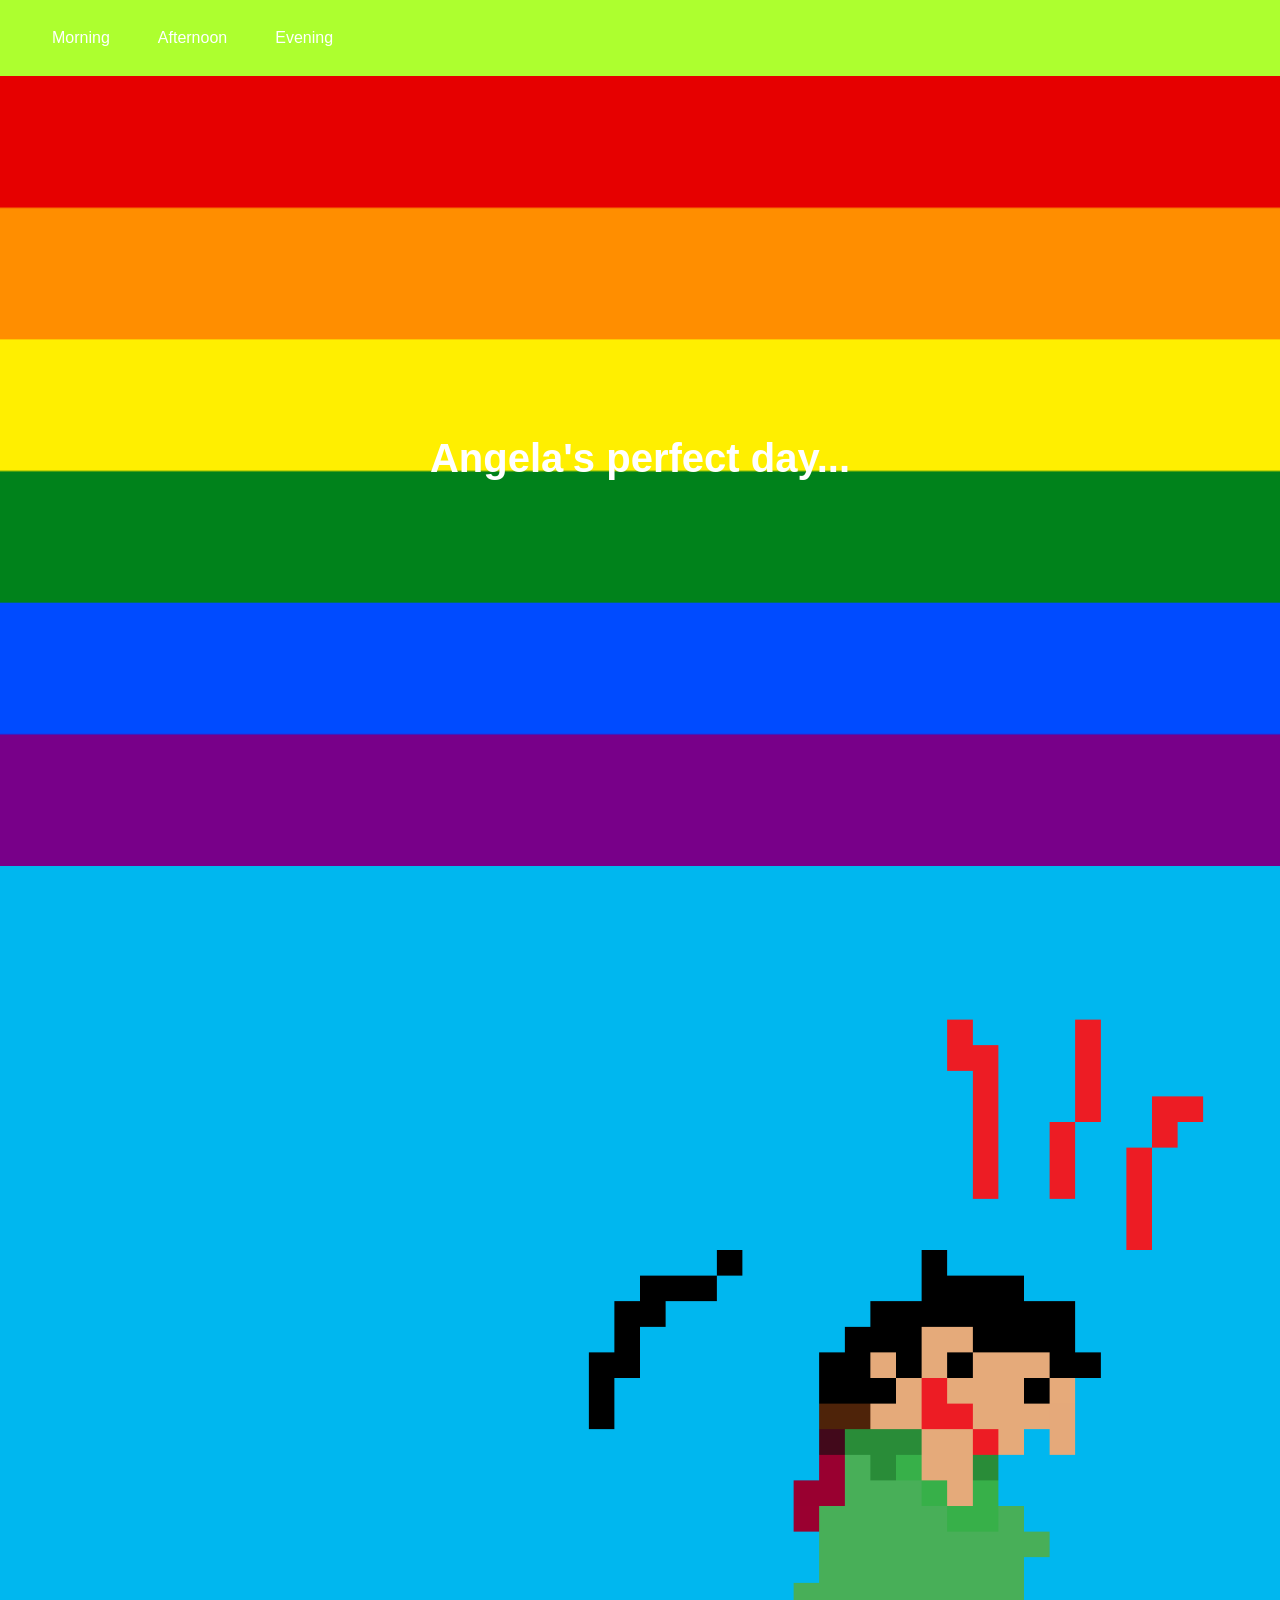
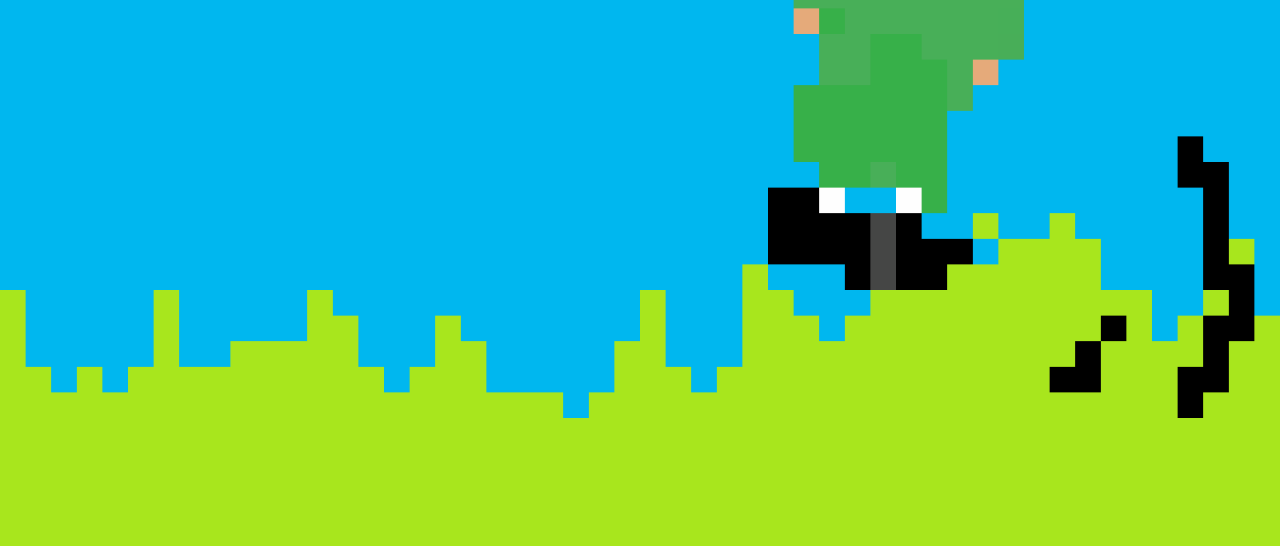
<file: index.html>
<!DOCTYPE html>
<html>
    <head>
        <link rel="stylesheet" href="style.css"/>
        <link rel="icon" type="image/png" href="images/icon.png">
        <meta name="viewport" content="width=device-width, initial-scale=1">
    </head>
<body>
    <header class="header">
        <div class="nav-container">
    <nav class="nav-links">
        <div class="morning-tab"> <!-- temp stuff for now -->
        <button onclick="window.location.href='morning.html';" class="morning-button">Morning</button>
        <button onclick="window.location.href='afternoon.html';" class="morning-button">Afternoon</button>
       <button onclick="window.location.href='evening.html';" class="morning-button">Evening</button>
        <style>
            .header {
                background-color:greenyellow;
                position: sticky;
                top: 0;
                left: 0;
                z-index: 1000;                  /* Keeps header above all other content */
                display: flex;
                justify-content: space-between;
                align-items: center;
                padding: 15px 30px;
            }
            .morning-button {
                background-color:transparent; /* Green */
                border: none;
                color: white;
                padding: 10px 20px;
                text-align: center;
                text-decoration: none;
                display: inline-block;
                font-size: 16px;
                margin: 4px 2px;
                cursor: pointer;
            }
            .morning-button:hover {
                background-color: #84eb44;
                color: white;
                border: 5px;
                border-radius: 2px;
            }
        </style>
      
    </div>
    </nav>
       
    </header>
<div class="overlay-container">
    <img src="images/Gay_Pride_Flag.svg.png" alt="yo reflection fr" class="edge-image">
    <h1 class="overlay-text">Angela's perfect day...</h1>


</div>

<img src="images/pixil-gif-drawing.gif" alt="me flying" class="flying">
<style>
        body {
            margin: 0;
            padding: 0;
            width: 100%;
            height: 100%;
            overflow-x: hidden; /* Prevents unwanted horizontal scrolling */
        }
        .overlay-container {
             position: relative;
  text-align: center;
        }
 
        /* Step 2: Make the image stretch edge-to-edge */
        .edge-image {  
            width: 100%;
            height: auto;       /* Maintains aspect ratio */
            display:block;
            position:relative; 
              z-index: -1;/* Removes extra whitespace at the bottom */
        }
        .overlay-text {
            font-size: 40px;
            text-align: center;
            font-family:Verdana, Geneva, Tahoma, sans-serif;
            color:white;
            position: absolute;
            top: 45%;
            left: 50%;
            transform: translate(-50%, -50%);
            z-index: 1;
       }
      .flying {
        width: 100%
      }
           </style>
</body>
</html>
</file>
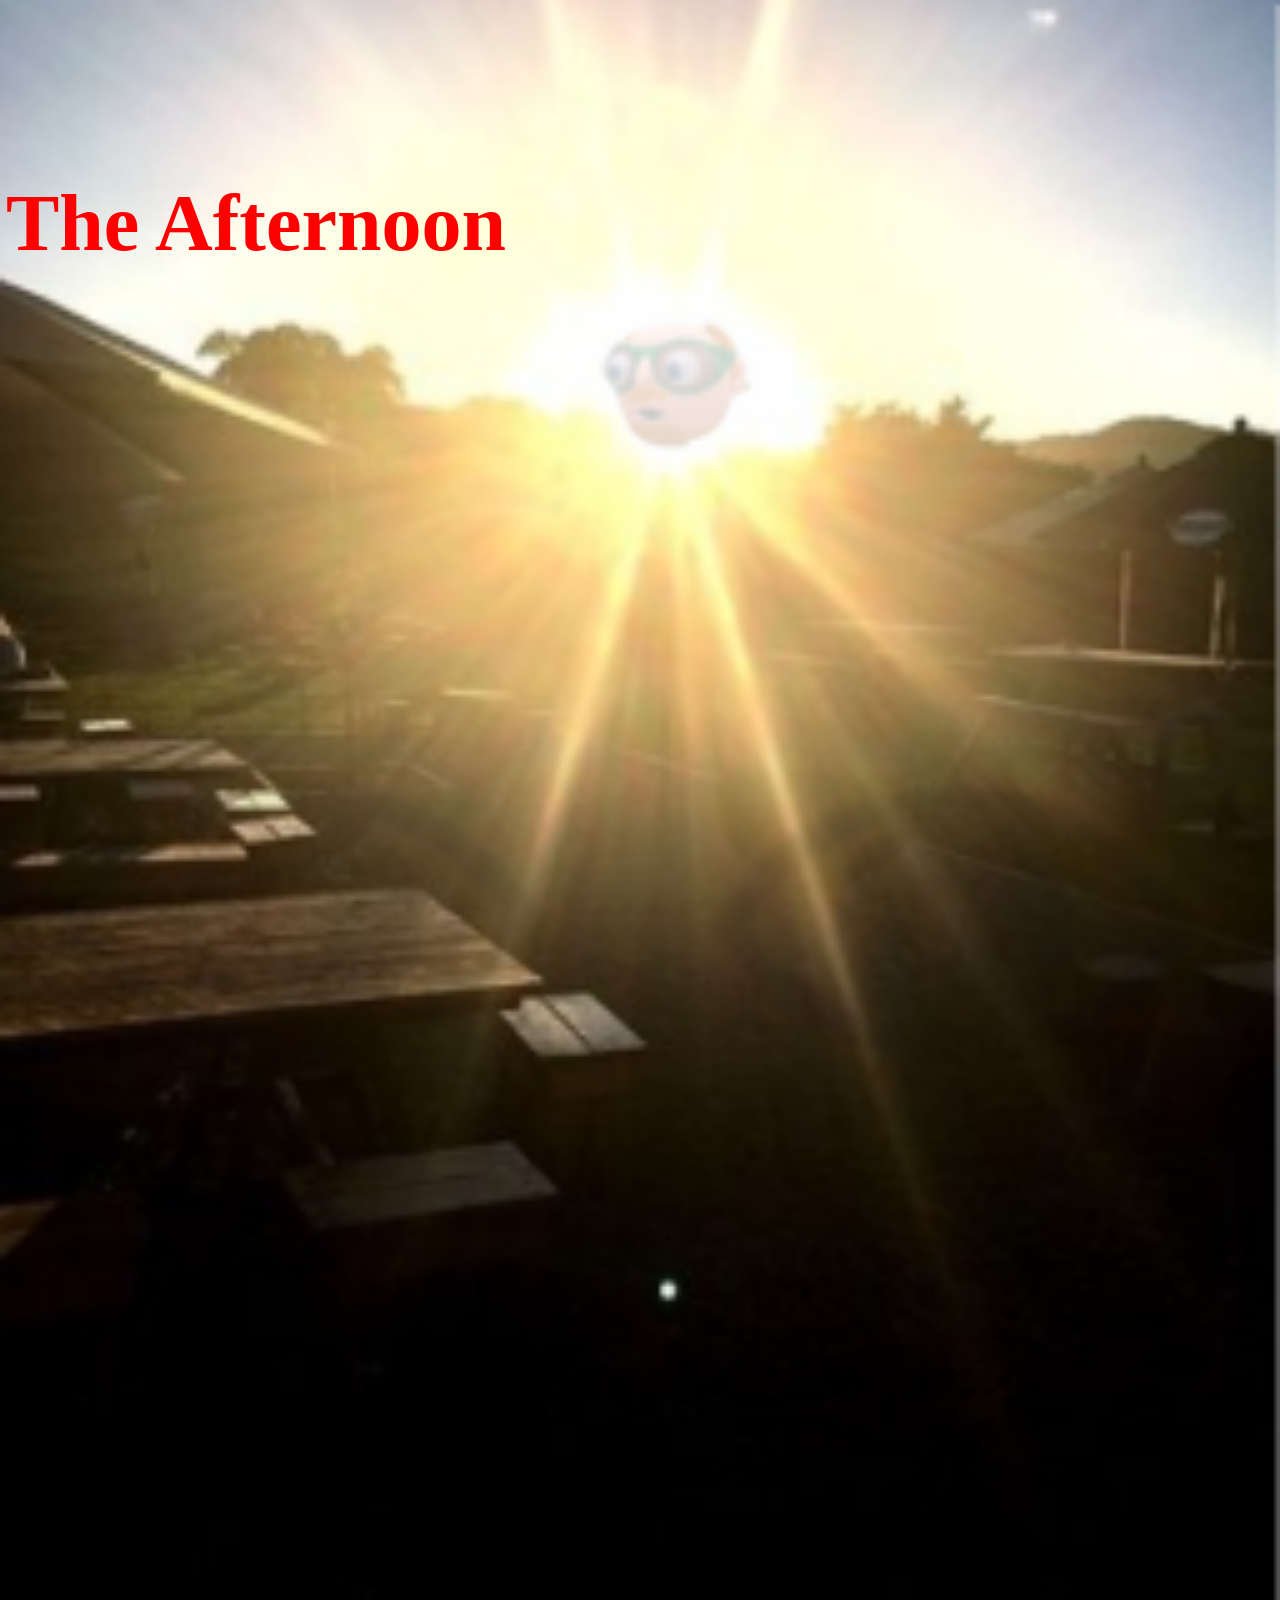
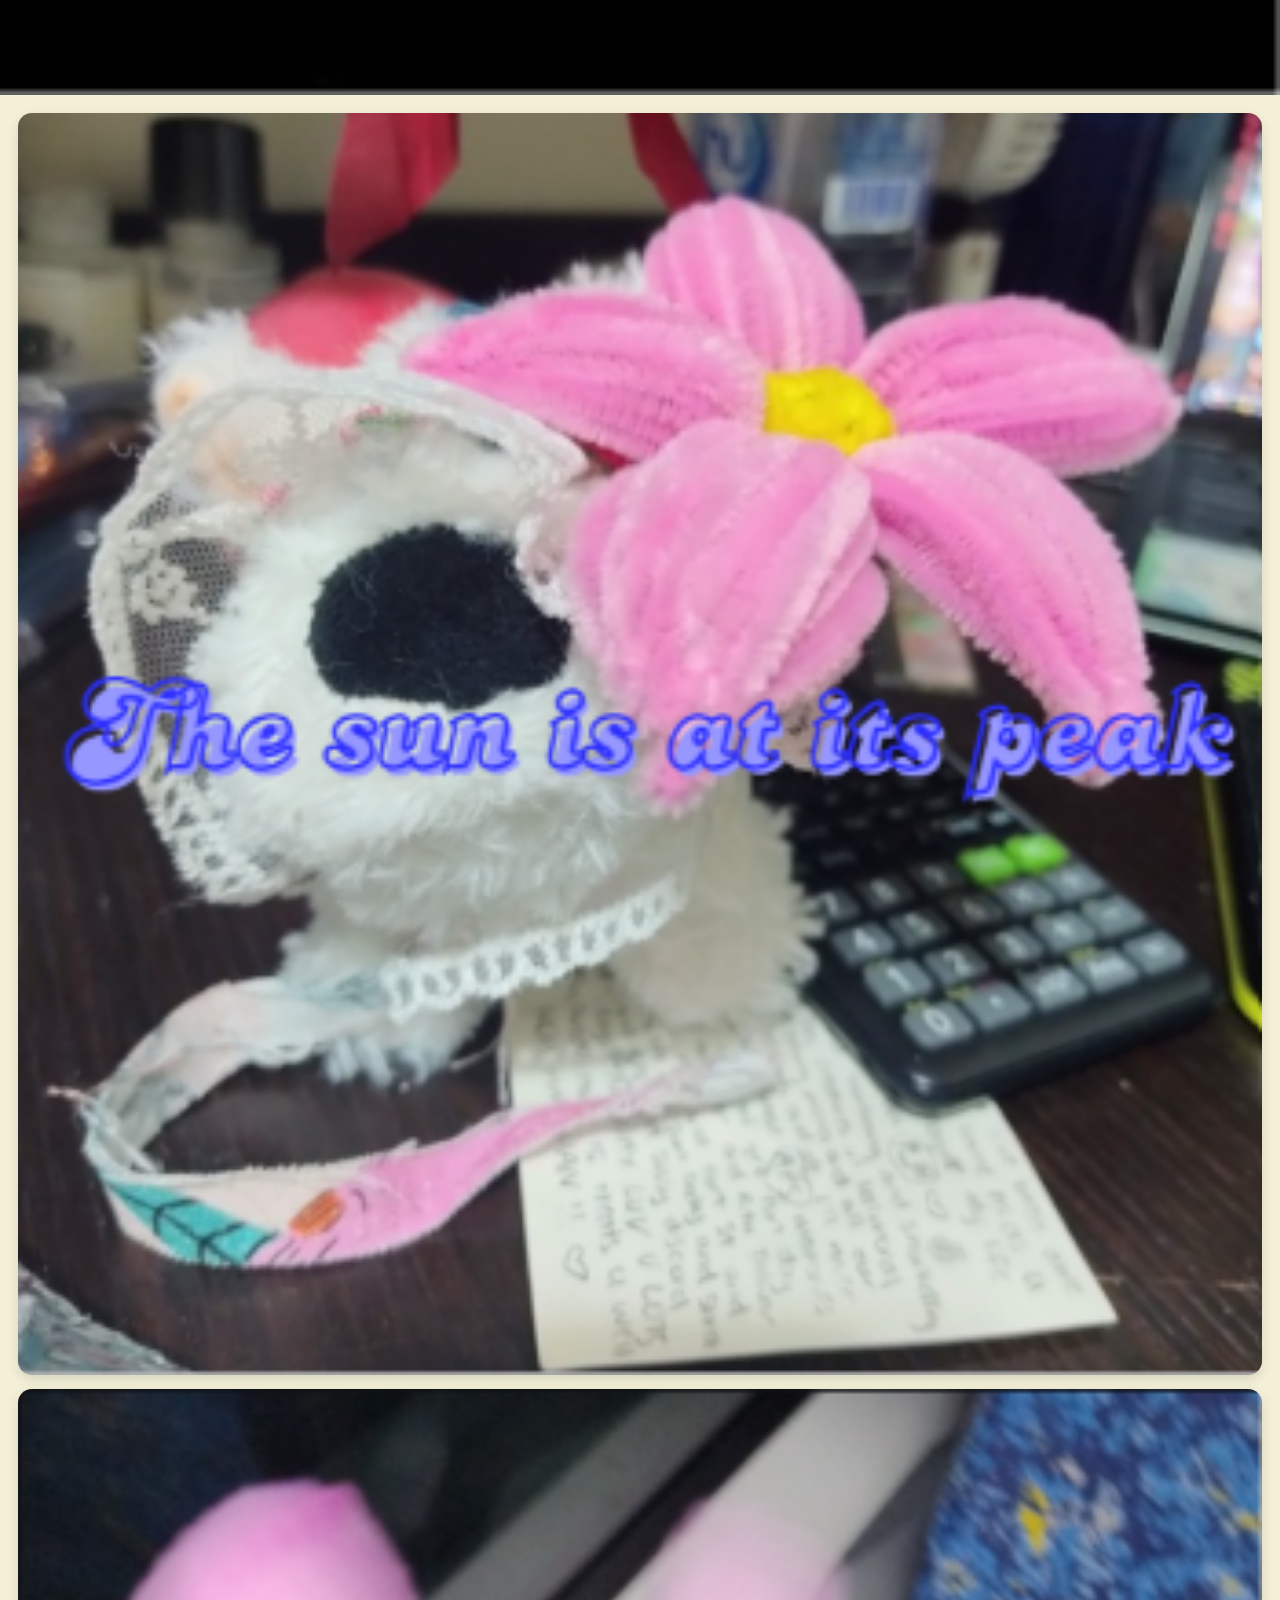
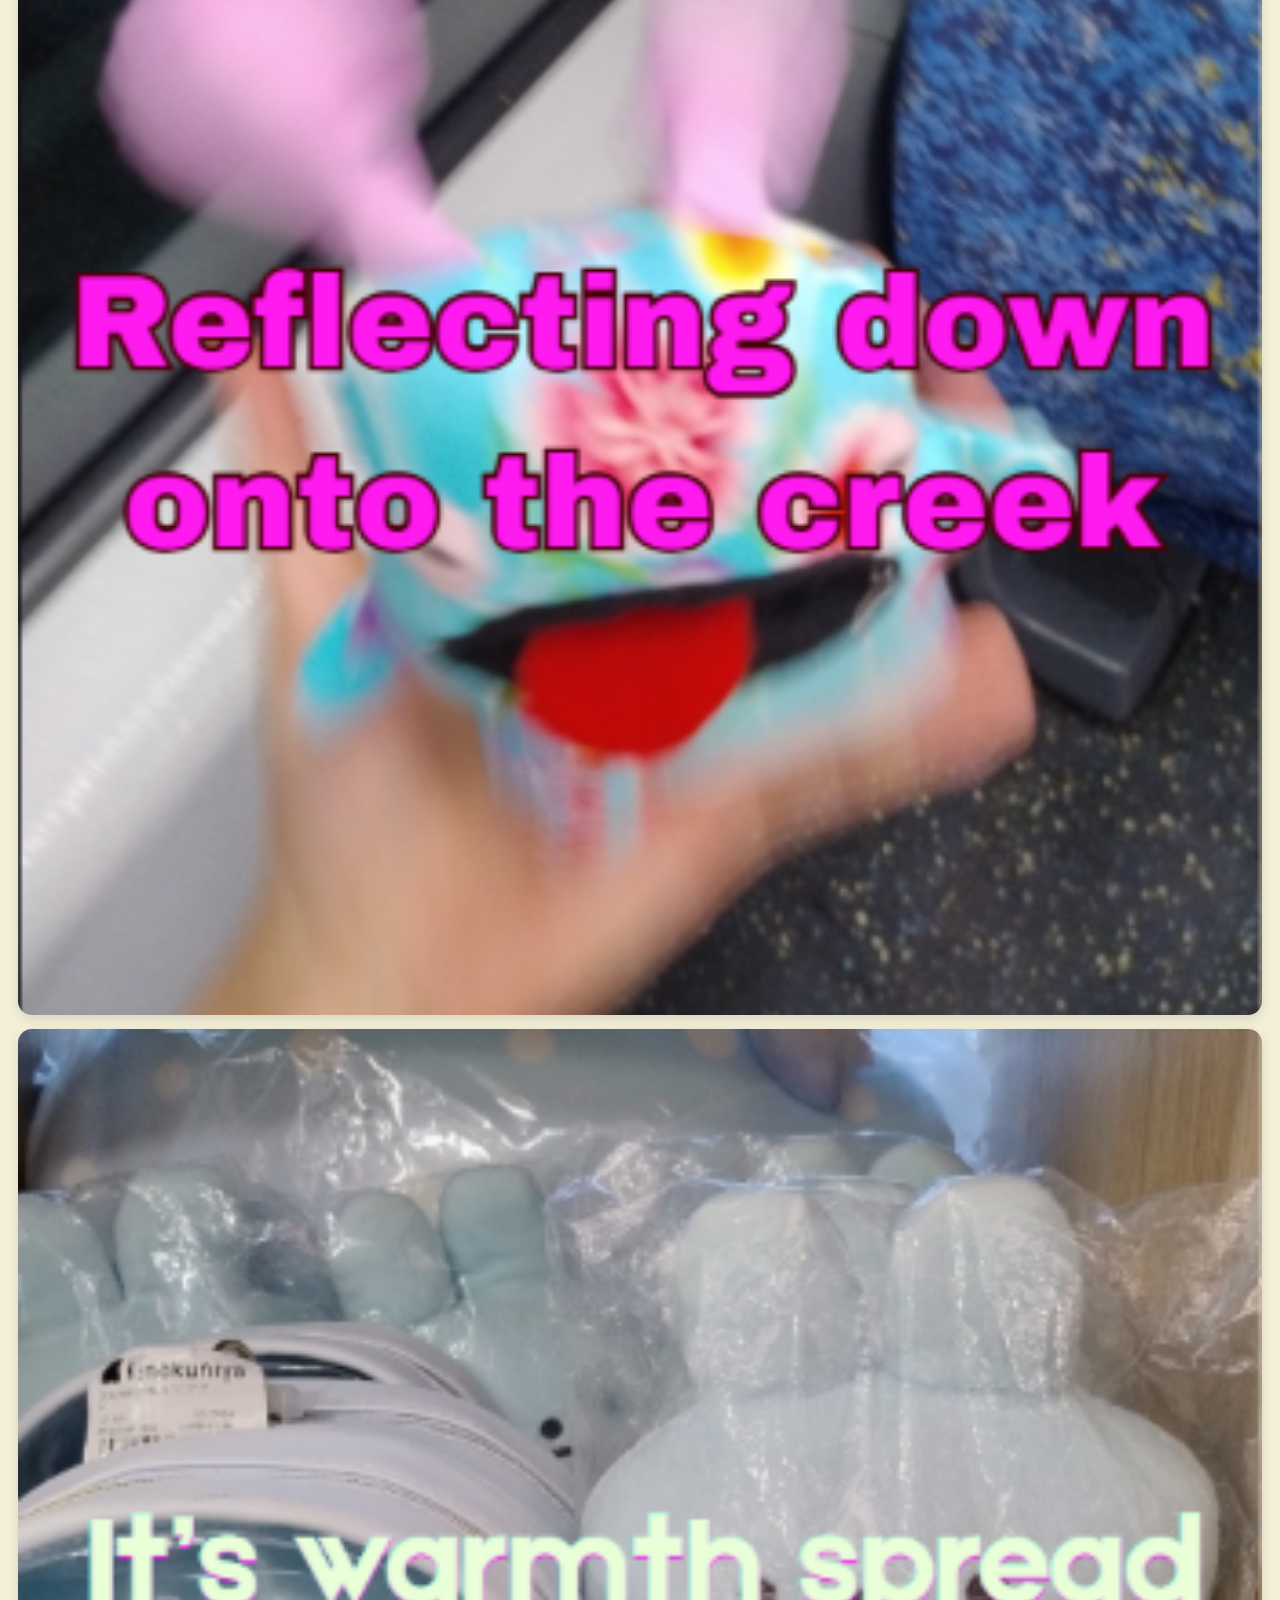
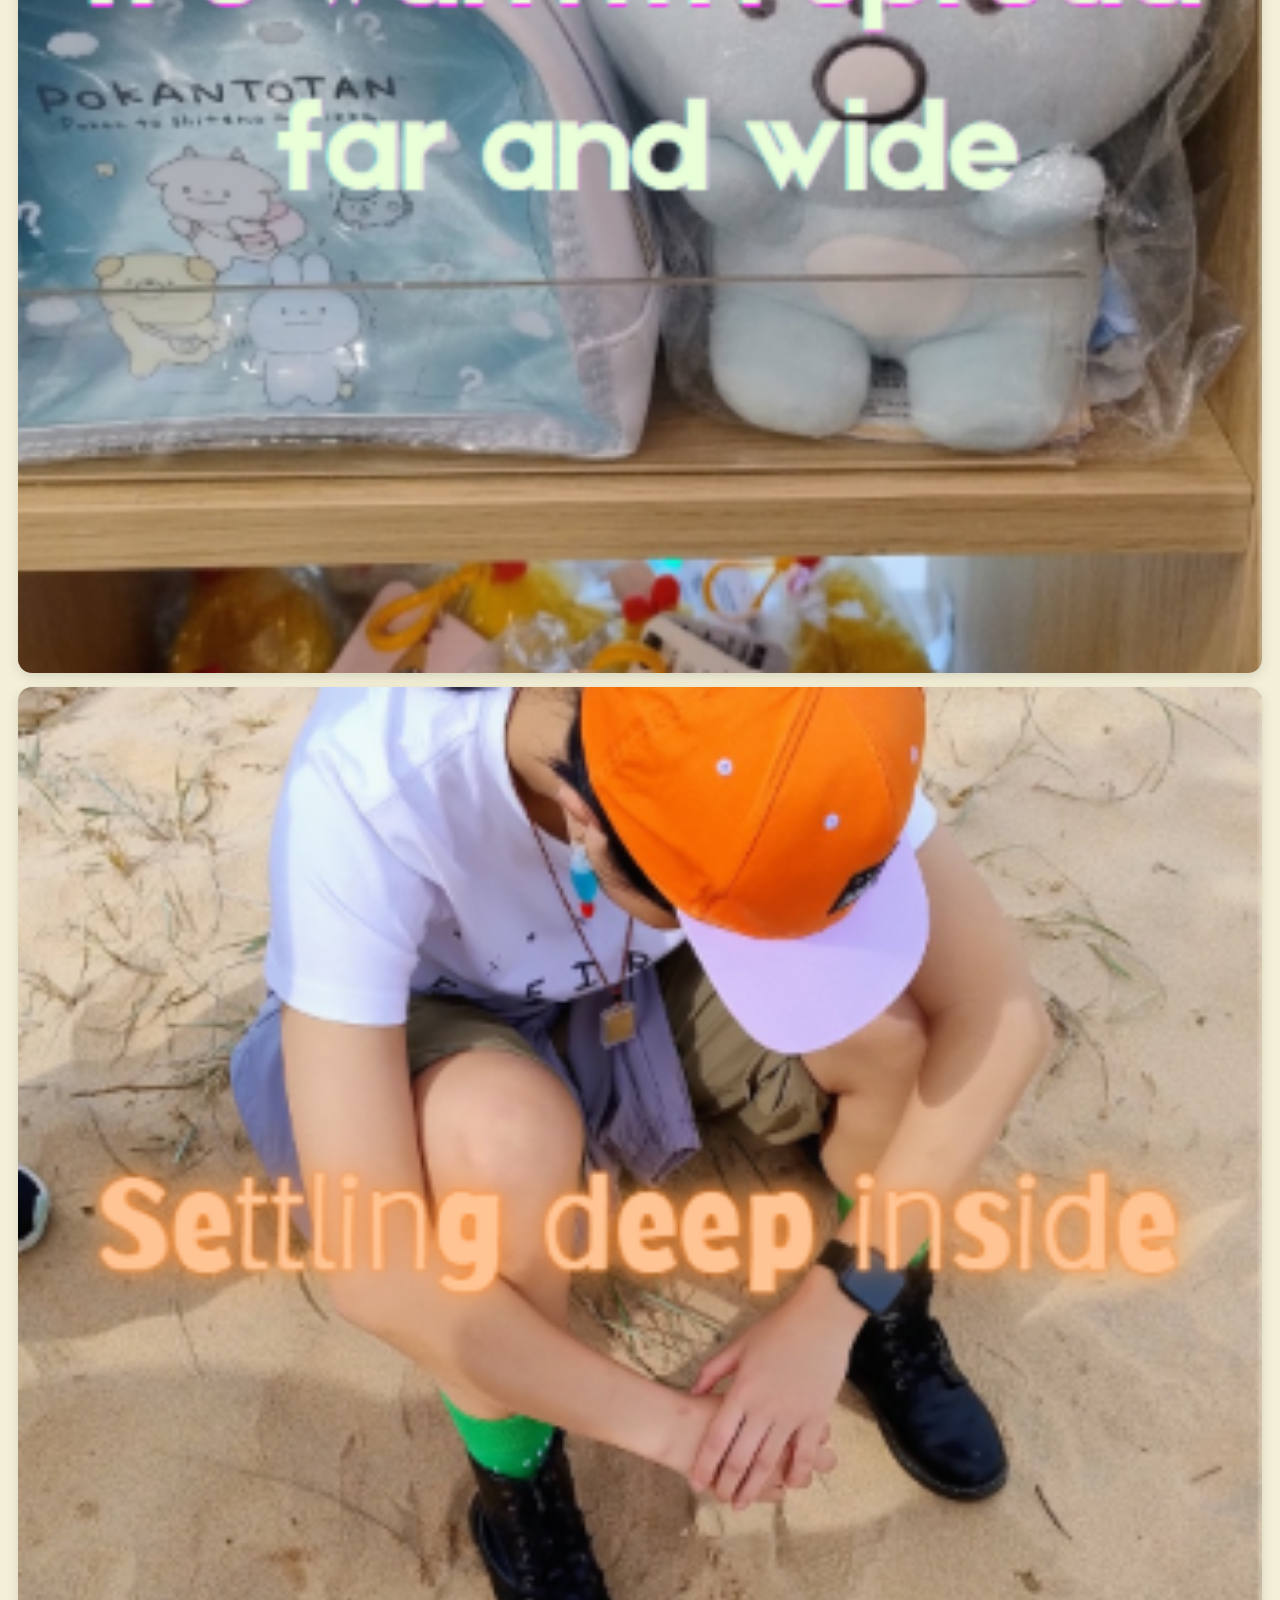
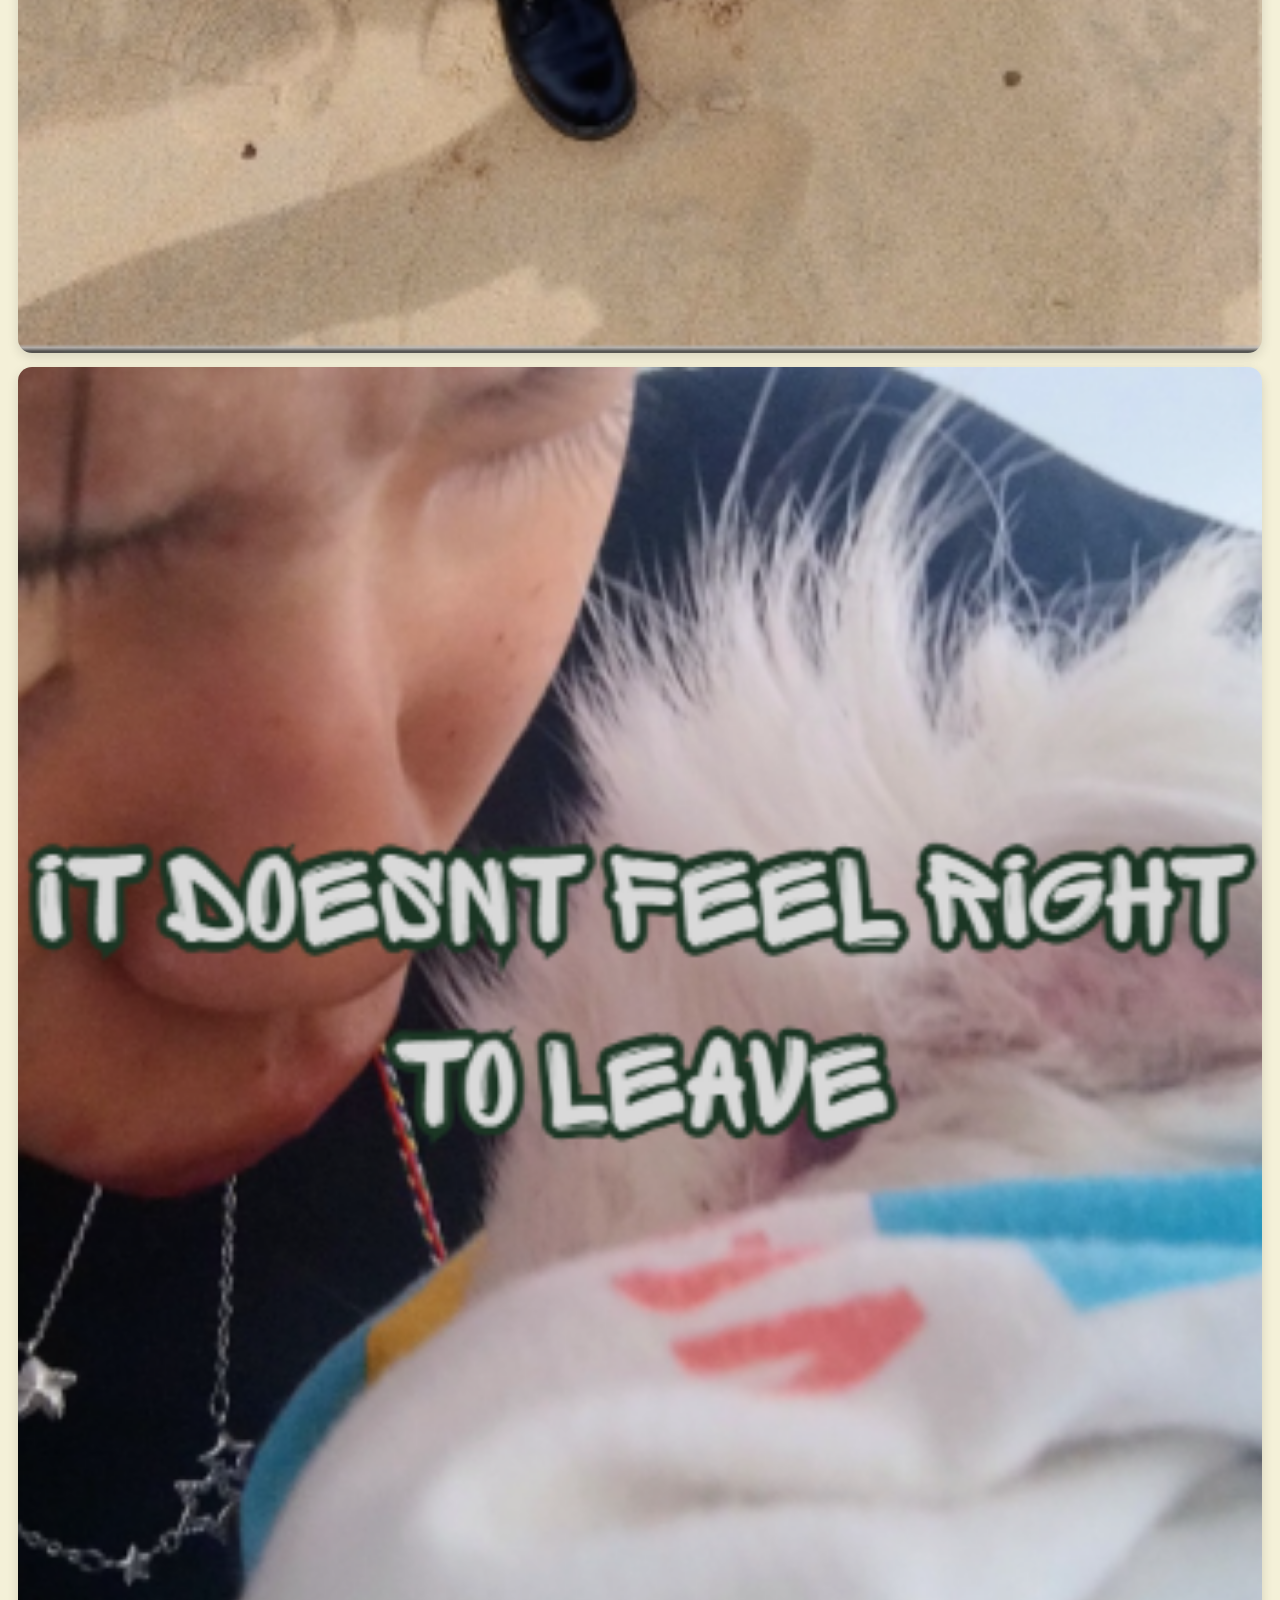
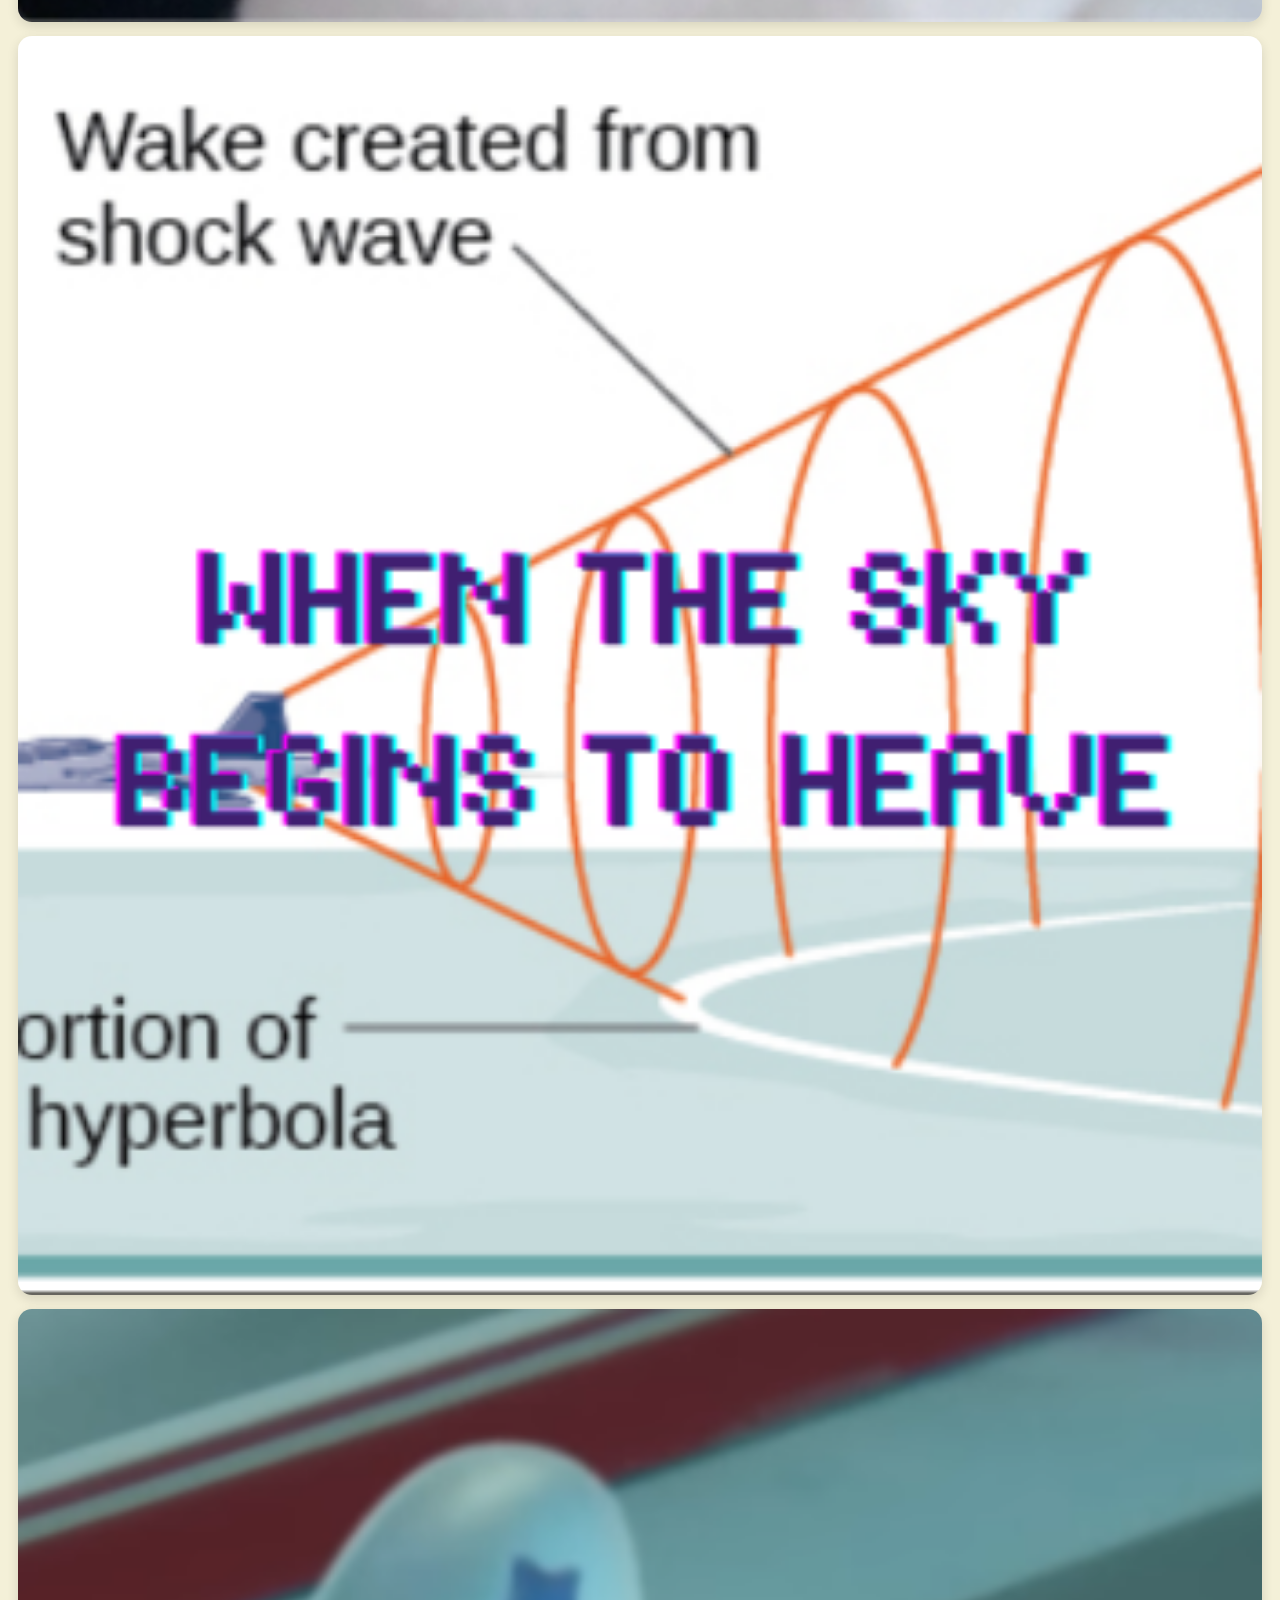
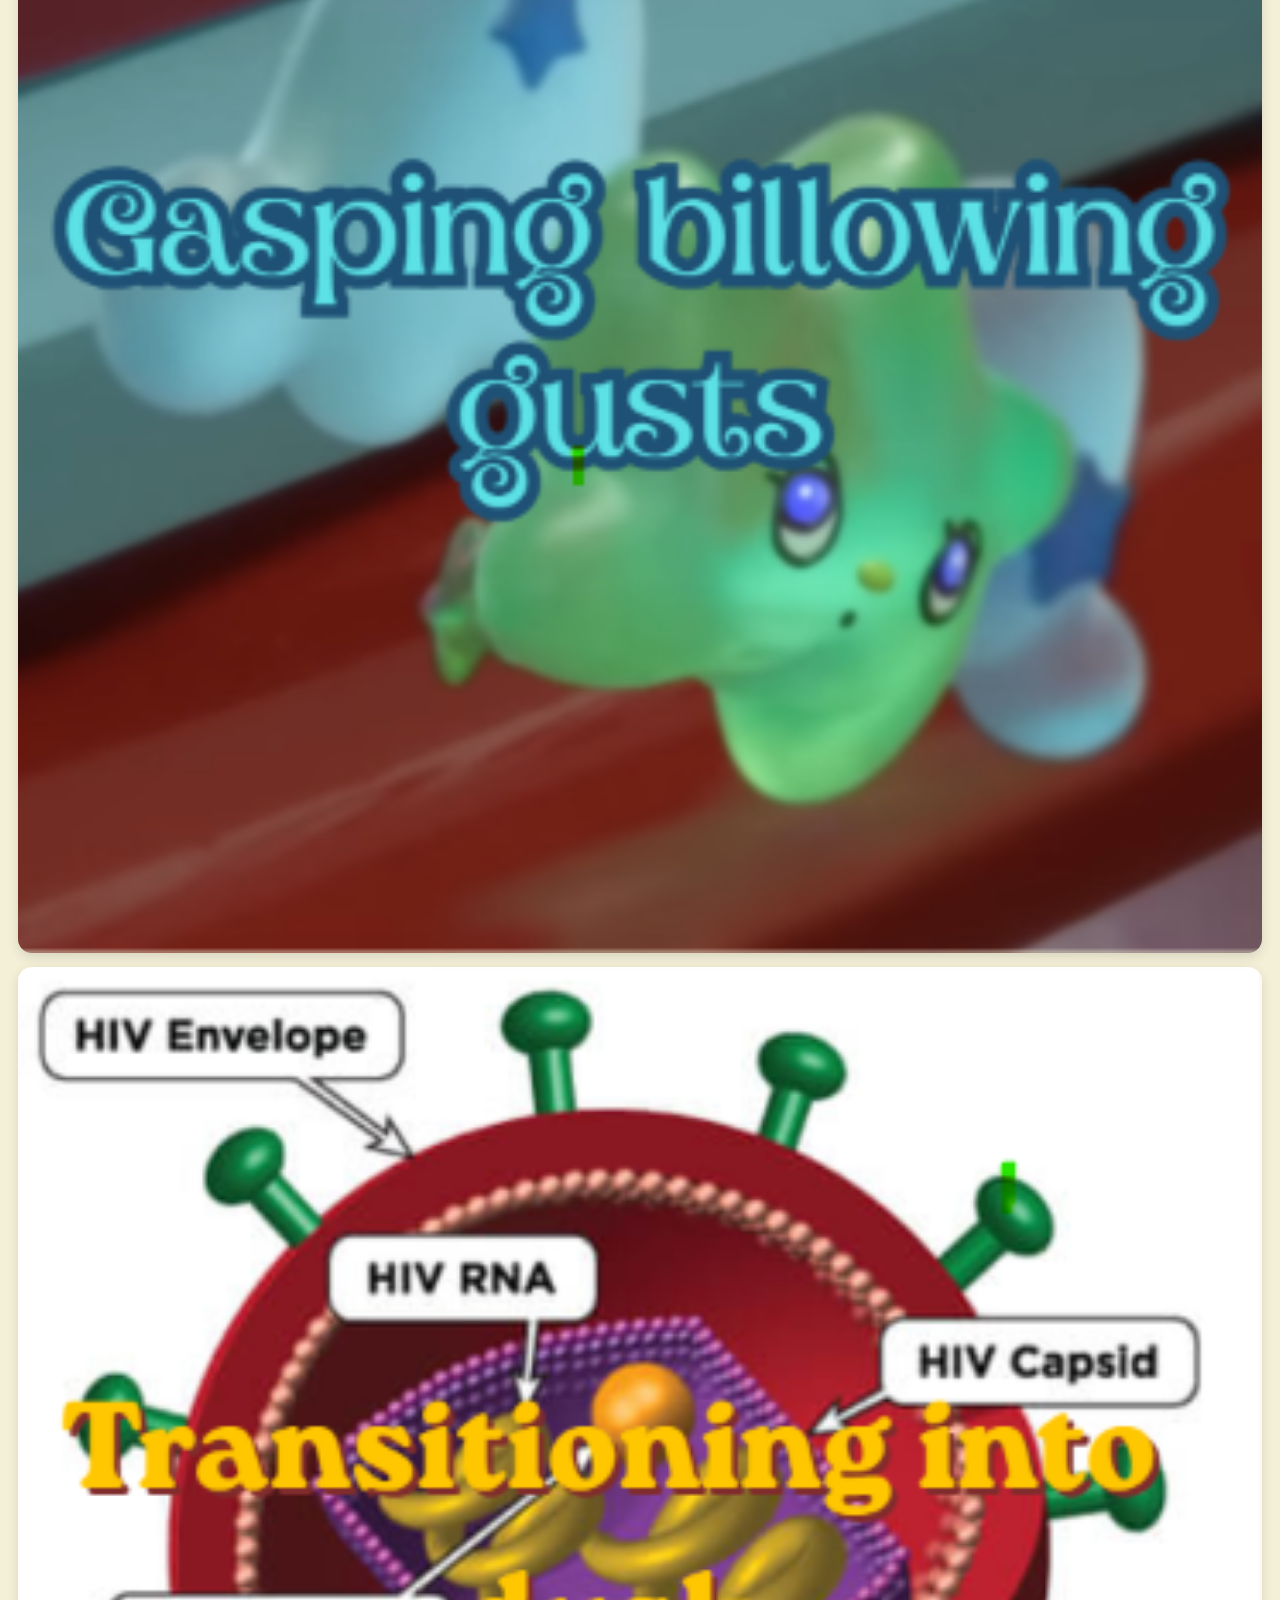
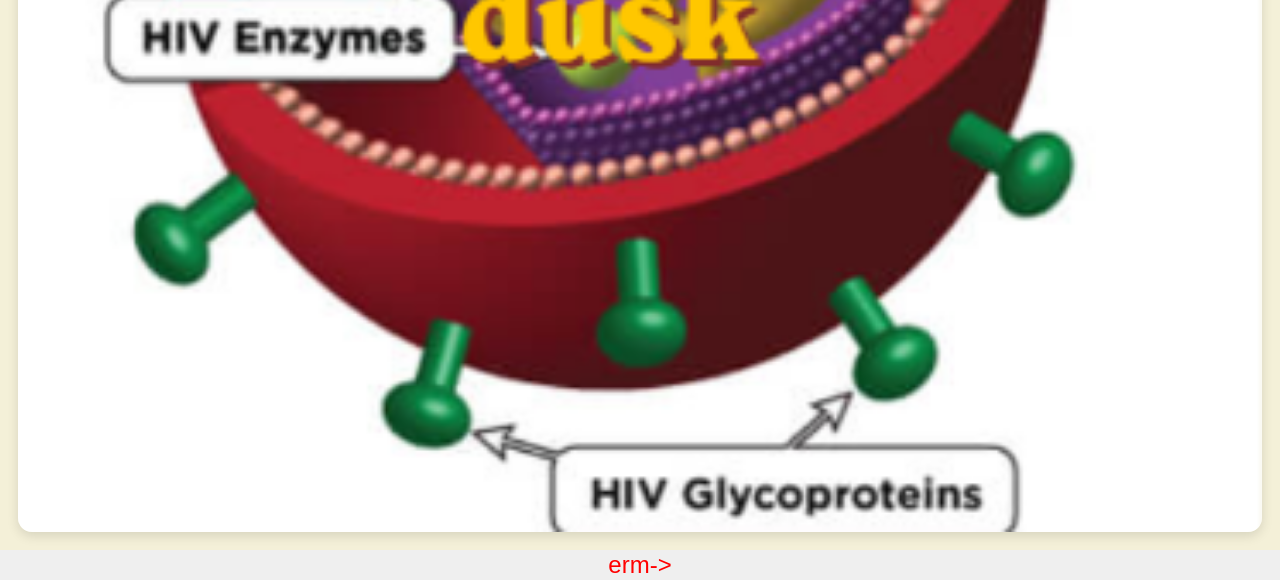
<file: afternoon.html>
<html>
    <head>
        <link rel="icon" type="image/png" href="images/icon.png">
        <meta name="viewport" content="width=device-width, initial-scale=1">
    </head>
<body>
    <div class="overlay-container">
      <img src="images/afternoon.png" class="edge-image">
      <h1 class="afternoon-title">The Afternoon</h1>
    </div>

    <div class="song-list">
        <button class="song-button" onclick="playSong('song4')">
            <img src="images/peak.png" alt="Peak">
        </button>
        <audio id="song4" src="audio/song4.mp3" preload="auto"></audio>

        <button class="song-button" onclick="playSong('song5')">
            <img src="images/creek.png" alt="Creek">
        </button>
        <audio id="song5" src="audio/song5.mp3" preload="auto"></audio>

        <button class="song-button" onclick="playSong('song6')">
            <img src="images/wide.png" alt="Wide">
        </button>
        <audio id="song6" src="audio/song6.mp3" preload="auto"></audio>

        <button class="song-button" onclick="playSong('song7')">
            <img src="images/deep.png" alt="Deep">
        </button>
        <audio id="song7" src="audio/song7.mp3" preload="auto"></audio>

        <button class="song-button" onclick="playSong('song8')">
            <img src="images/leave.png" alt="Leaves">
        </button>
        <audio id="song8" src="audio/song8.mp3" preload="auto"></audio>

        <button class="song-button" onclick="playSong('song9')">
            <img src="images/heave.png" alt="Heave">
        </button>
        <audio id="song9" src="audio/song9.mp3" preload="auto"></audio>

        <button class="song-button" onclick="playSong('song10')">
            <img src="images/gusts.png" alt="Gusts">
        </button>
        <audio id="song10" src="audio/song10.mp3" preload="auto"></audio>

        <button class="song-button" onclick="playSong('song11')">
            <img src="images/dusk.png" alt="Dusk">
        </button>
        <audio id="song11" src="audio/song11.mp3" preload="auto"></audio>
    </div>

    <script>
        let currentAudio = null;

        function playSong(songId) {
            const selectedSong = document.getElementById(songId);

            if (!selectedSong) {
                console.error("Could not find an audio element with ID:", songId);
                return;
            }

            if (currentAudio && currentAudio !== selectedSong) {
                currentAudio.pause();
                currentAudio.currentTime = 0;
            }

            if (selectedSong.paused) {
                selectedSong.play()
                    .then(() => {
                        currentAudio = selectedSong;
                    })
                    .catch((error) => {
                        console.error("Playback failed. Add the mp3 file for this song ID or run the page from a local server.", error);
                    });
            } else {
                selectedSong.pause();
                currentAudio = null;
            }
        }
    </script>
<button onclick="window.location.href='evening.html';" class="next">erm-></button>
    <style>
        .next{
                text-decoration: none;
                border: none;
                color: red;
                font-family: Impact, Haettenschweiler, 'Arial Narrow Bold', sans-serif;
                font-size: x-large;
                font-weight: 400;
                width: 100%;
            }
            .next:hover{
                color: greenyellow;
                background-color: bisque;
            }
        body {
            margin: 0;
            padding: 0;
            width: 100%;
            height: 100%;
            overflow-x: hidden;
        }

        .overlay-container {
            position: relative;
            text-align: center;
        }

        .afternoon-title {
            color: red;
            font-size: 80px;
            font-weight: 600;
            position: absolute;
            top: 10%;
            left: 10%;
            transform: translate(-50%, -50%);
            z-index: 1;
            margin-left: 10%;
        }

        .edge-image {
            width: 100%;
            height: auto;
            display: block;
            position: relative;
            z-index: -1;
        }

        .song-list {
            display: flex;
            flex-direction: column;
            gap: 14px;
            padding: 18px;
            background: #f4f0d8;
        }

        .song-button {
            width: 100%;
            padding: 0;
            border: none;
            background: transparent;
            cursor: pointer;
            display: block;
        }

        .song-button img {
            display: block;
            width: 100%;
            max-width: 100%;
            height: auto;
            border-radius: 14px;
            object-fit: cover;
            box-shadow: 0 4px 12px rgba(0,0,0,0.12);
        }

        .song-button:hover img {
            filter: brightness(1.08);
            transform: scale(1.01);
        }
    </style>
</body>
</html>
</file>
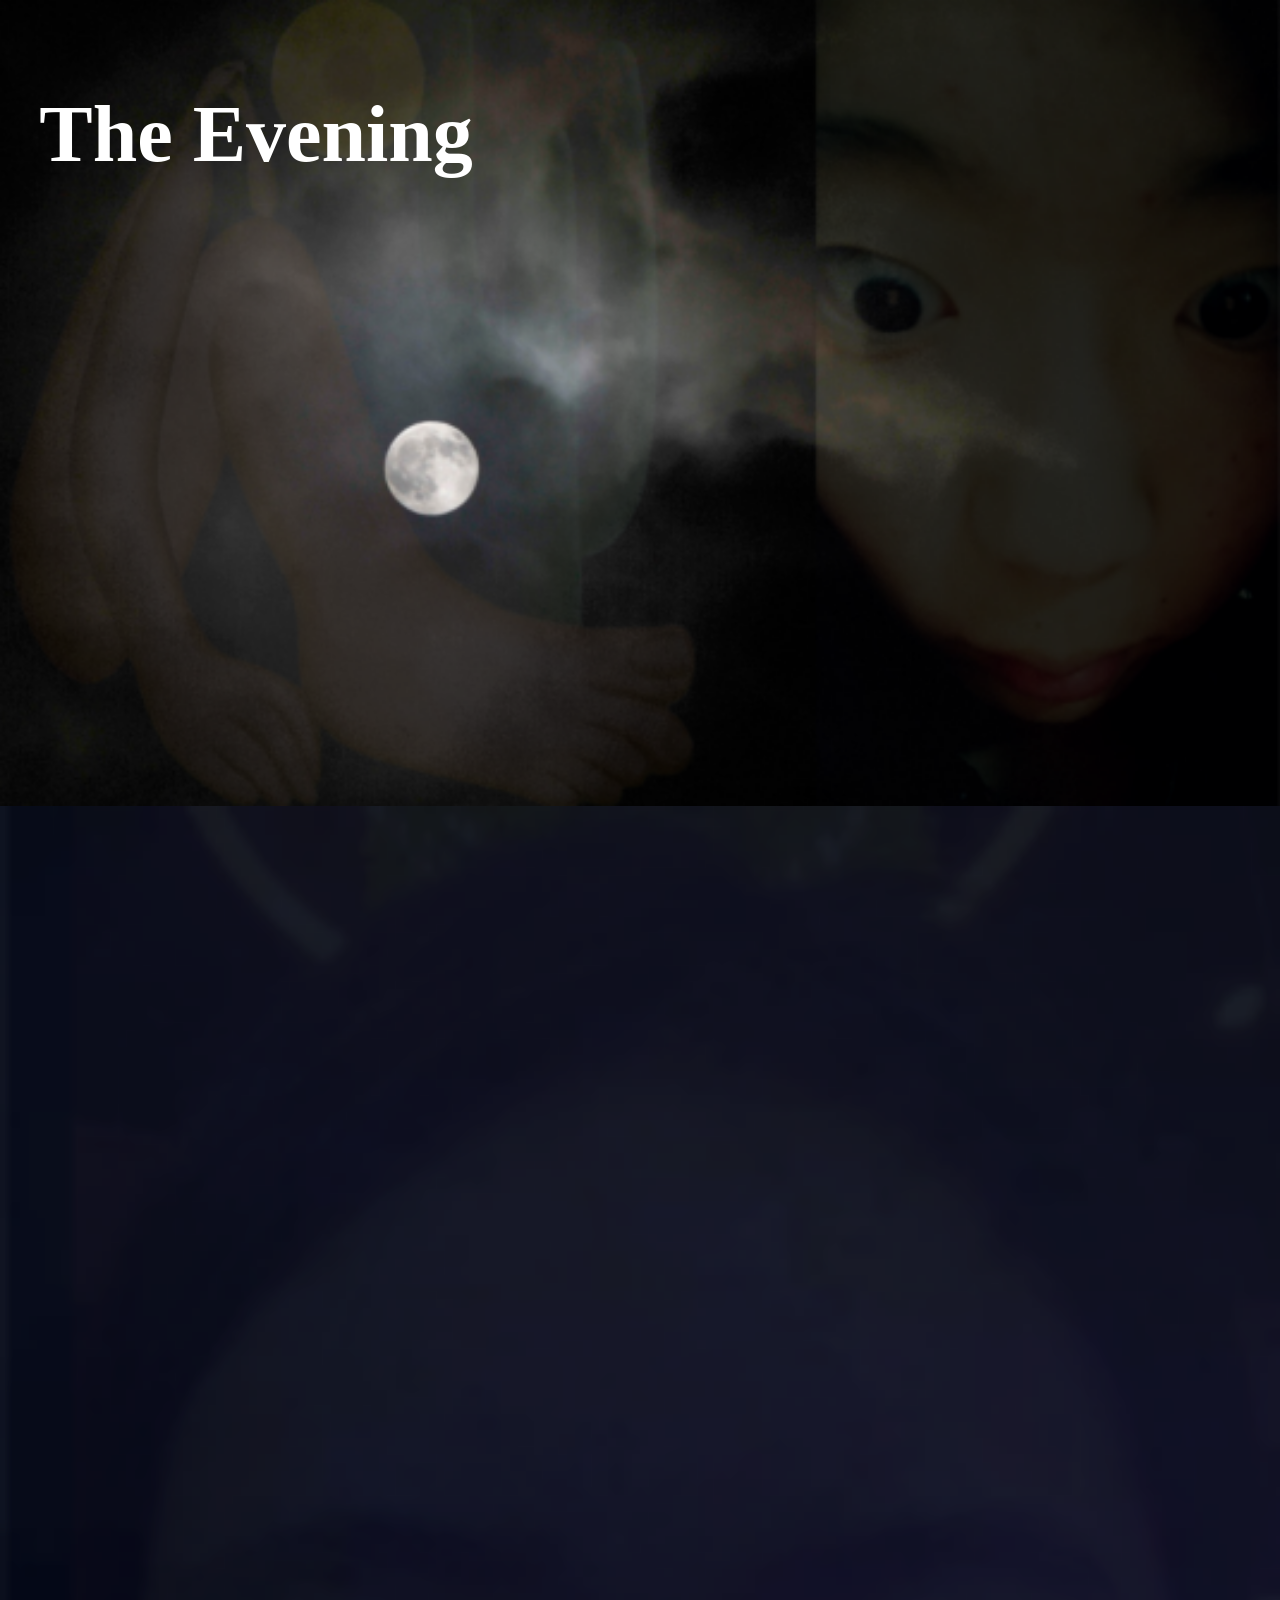
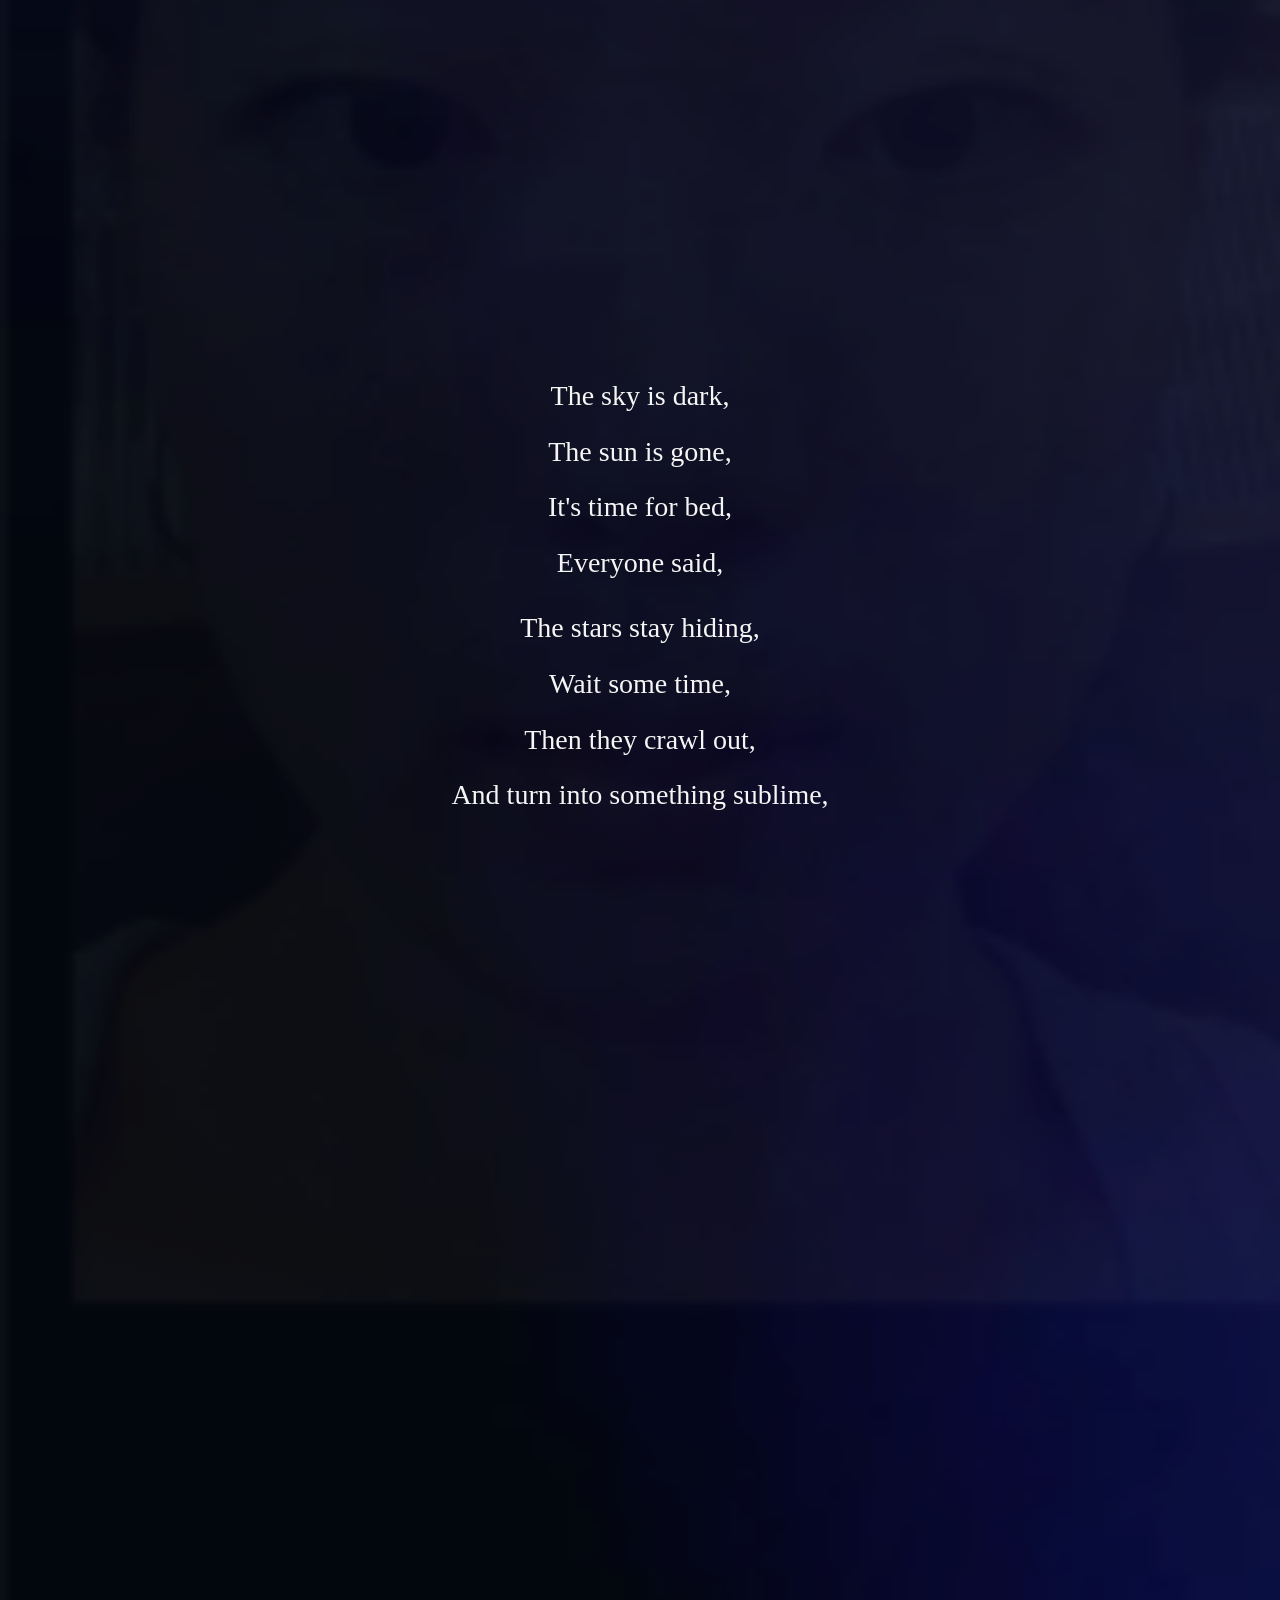
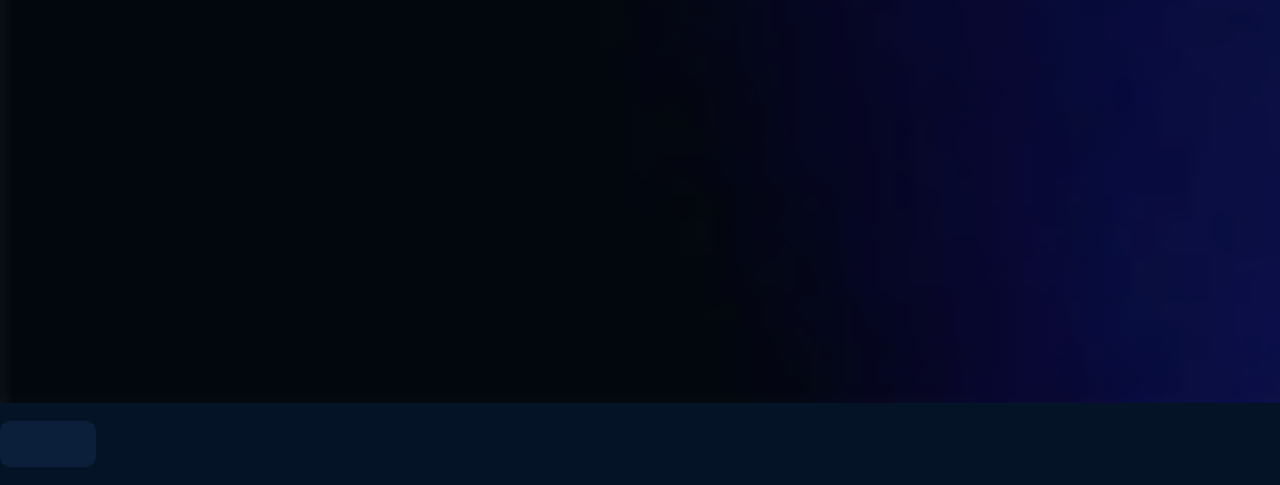
<file: evening.html>
<html>
    <head>
        <link rel="icon" type="image/png" href="images/icon.png">
        <meta name="viewport" content="width=device-width, initial-scale=1">
    </head>
<body>
    <div class="overlay-container">
      <img src="images/night.png" class="edge-image">
      <h1 class="morning1">The Evening</h1>
    </div>

    <div class="hero-image-wrap">
        <img src="images/evening.png" class="hero-image">

        <div class="poem">
          <div class="stanza">
            <a href="https://www.youtube.com/watch?v=dQw4w9WgXcQ" class="line">The sky is dark,</a>
            <a href="https://www.youtube.com/watch?v=dQw4w9WgXcQ" class="line">The sun is gone,</a>
            <a href="https://www.youtube.com/watch?v=dQw4w9WgXcQ" class="line">It's time for bed,</a>
            <a href="https://www.youtube.com/watch?v=dQw4w9WgXcQ" class="line">Everyone said,</a>
          </div>

          <div class="stanza">
            <a href="https://www.youtube.com/watch?v=dQw4w9WgXcQ" class="line">The stars stay hiding,</a>
            <a href="https://www.youtube.com/watch?v=dQw4w9WgXcQ" class="line">Wait some time,</a>
            <a href="https://www.youtube.com/watch?v=dQw4w9WgXcQ" class="line">Then they crawl out,</a>
            <a href="https://www.youtube.com/watch?v=dQw4w9WgXcQ" class="line">And turn into something sublime,</a>
          </div>
        </div>
    </div>

    <a href="witching hour.html" class="witch-button">&lt;here&gt;</a>

    <style>
      body {
        margin: 0;
        padding: 0;
        width: 100%;
        height: 100%;
        overflow-x: hidden;
        background: #041326;
      }

      .overlay-container {
        position: relative;
        text-align: center;
      }

      .morning1 {
        color: white;
        font-size: 80px;
        font-weight: 600;
        position: absolute;
        top: 10%;
        left: 10%;
        transform: translate(-50%, -50%);
        z-index: 1;
        margin-left: 10%;
      }

      .edge-image {
        width: 100%;
        height: auto;
        display: block;
        position: relative;
        z-index: -1;
      }

      .hero-image-wrap {
        position: relative;
        width: 100%;
        background: #081b34;
      }

      .hero-image {
        width: 100%;
        height: auto;
        display: block;
      }

      .poem {
        position: absolute;
        inset: 0;
        display: flex;
        flex-direction: column;
        justify-content: center;
        align-items: center;
        background: rgba(8, 27, 52, 0.25);
        padding: 20px;
      }

      .stanza {
        display: flex;
        flex-direction: column;
        gap: 8px;
        align-items: center;
        margin-bottom: 18px;
      }

      .line {
        display: block;
        text-decoration: none;
        color: #f5f5f5;
        font-family: Georgia, serif;
        font-size: 28px;
        line-height: 1.7;
        text-align: center;
        background: transparent;
        transition: opacity 0.2s ease, transform 0.2s ease;
      }

      .line:hover {
        opacity: 0.8;
        transform: translateX(4px);
      }

      .witch-button {
        display: inline-block;
        margin: 18px auto;
        padding: 12px 22px;
        background-color: #0b1f3a;
        color: #0b1f3a;
        text-decoration: none;
        border: 2px solid #0b1f3a;
        border-radius: 10px;
        font-weight: bold;
        transition: background-color 0.2s ease, color 0.2s ease;
      }

      .witch-button:hover {
        background-color: #ffd400;
        color: #0b1f3a;
      }

      .witch-button:active {
        background-color: #f0c400;
      }
    </style>
</body>
</html>
</file>
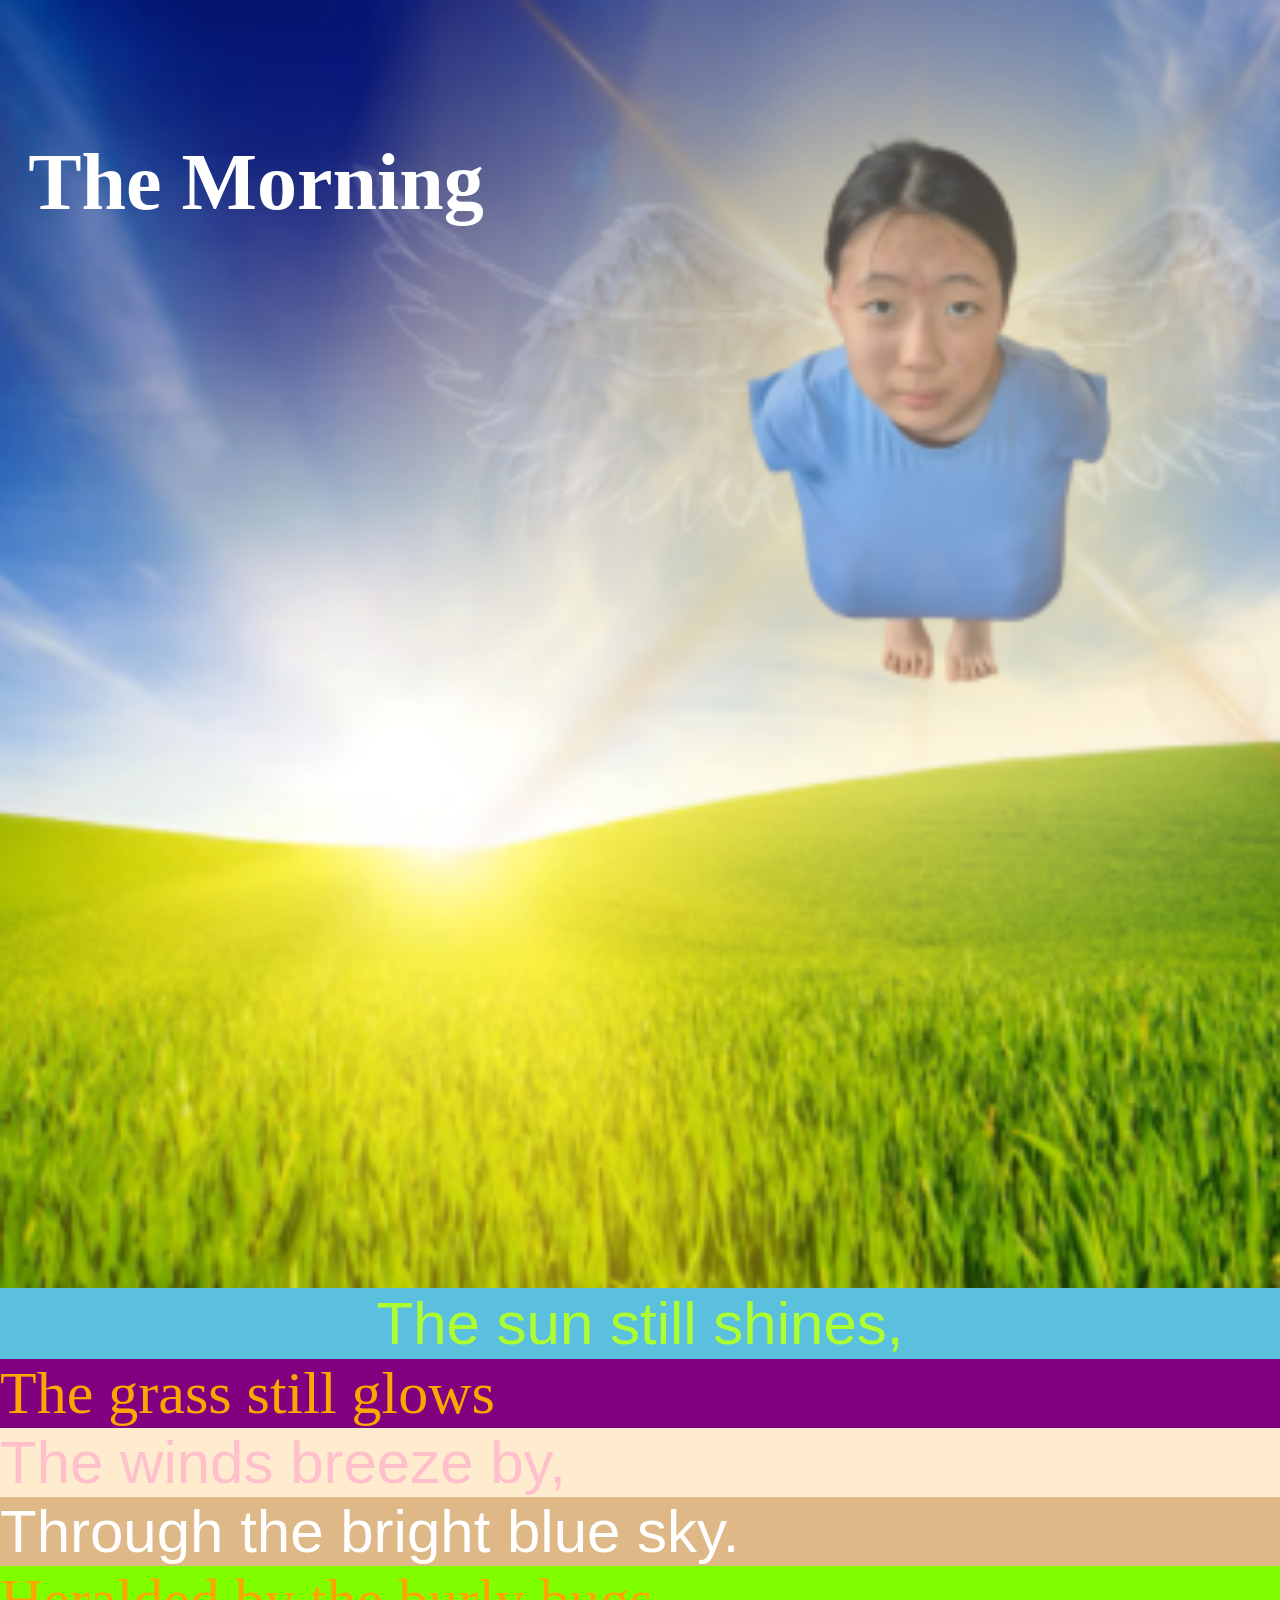
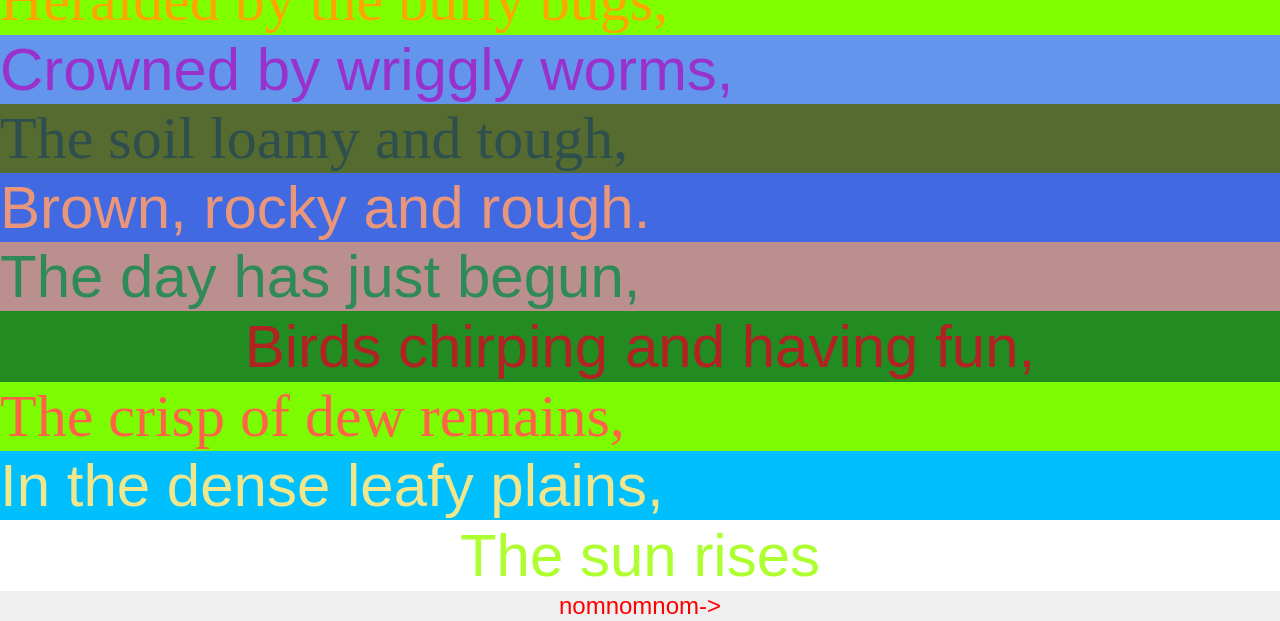
<file: morning.html>
<html>
    <head>
        <link rel="icon" type="image/x-icon" href="">
        <link rel="icon" type="image/png" href="images/icon.png">
        <meta name="viewport" content="width=device-width, initial-scale=1">
    </head>
<body>
    
    <div class="overlay-container">
      <img src="images/grass.png" class="edge-image">
        <h1 class="morning1">The Morning</h1>
    </div>
        <div class="yellowmaster">
            <button onclick="playSong('song1')" class="peergynt">The sun still shines,</button>
            <audio id="song1" src="audio/song1.mp3" preload="auto"></audio>
        </div>

        <div class="orangemaster">
            <a id="playBtn2" href="https://www.youtube.com/watch?v=L0MK7qz13bU" class="glows">The grass still glows</a>
        </div>

        <div style="background-color: blanchedalmond;">
            <a id="playBtn3" href="https://static.wikia.nocookie.net/minecraft-mob/images/a/a9/DA_BREEZE.webp/revision/latest?cb=20240222151336" class="breese">The winds breeze by,</a>
        </div>

        <div style="background-color: burlywood;">
            <a id="playBtn4" href="https://www.youtube.com/watch?v=lWA2pjMjpBs" class="brightblue">Through the bright blue sky.</a>
        </div>

        <div style="background-color: chartreuse;">
            <a id="playBtn5" href="https://th-thumbnailer.cdn-si-edu.com/wIiR3IGOQCK-5evCd6l0H1M-STY=/1000x750/filters:no_upscale():focal(805x775:806x776)/https://tf-cmsv2-smithsonianmag-media.s3.amazonaws.com/filer_public/e6/1e/e61e3382-565f-41fc-a02c-69a0e2045144/2023_over_18_specially_commended_portraits_look-into-my-eyes_damselfly__pete_burford.jpg" class="burlybugs">Heralded by the burly bugs,</a>
        </div>

        <div style="background-color: cornflowerblue;">
            <a id="playBtn6" href="https://www.youtube.com/watch?v=F2S8lXBlDHw" class="wrigglyworms">Crowned by wriggly worms,</a>
        </div>

        <div style="background-color: darkolivegreen;">
            <a id="playBtn7" href="https://www.youtube.com/watch?v=ta72-fQKXvw" class="loamy">The soil loamy and tough,</a>
        </div>

        <div style="background-color: royalblue;">
            <a id="playBtn8" href="https://preview.redd.it/and-here-comes-movie-rocky-v0-e16drhzsw02g1.jpeg?auto=webp&s=37669b66f66123b75b27b7bb1ecfa041c7f1e508" class="rocky">Brown, rocky and rough.</a>
        </div>

        <div style="background-color:rosybrown;">
            <a id="playBtn9" href="https://5.imimg.com/data5/YS/DL/BU/SELLER-52971039/brinjal-begun-5-kg.jpg" class="begun">The day has just begun,</a>
        </div>

        <div style="background-color:forestgreen;">
             <button onclick="playSong('song3')" class="fun">Birds chirping and having fun,</button>
            <audio id="song3" src="audio/song3.mp3" preload="auto"></audio>
        </div>

        <div style="background-color:lawngreen;">
            <a id="playBtn11" href="https://www.youtube.com/watch?v=a1B2oO6D1ps" class="remains">The crisp of dew remains,</a>
        </div>

        <div style="background-color:deepskyblue;">
            <a id="playBtn12" href="https://encrypted-tbn1.gstatic.com/images?q=tbn:ANd9GcSONFa4vSbgUwxhYdjMTV120TM7Kn74KMEUHlEmafp2z_K9bV9Y" class="plains">In the dense leafy plains,</a>
        </div>

        <div>
            <button class="peergynt" onclick="playSong('song2')">The sun rises</button>
            <audio id="song2" src="audio/song2.mp3" preload="auto"></audio>
        </div>

        <script>
            let currentAudio = null;

            function playSong(songId) {
                const selectedSong = document.getElementById(songId);

                if (!selectedSong) {
                    console.error("Could not find an audio element with ID:", songId);
                    return;
                }

                if (currentAudio && currentAudio !== selectedSong) {
                    currentAudio.pause();
                    currentAudio.currentTime = 0;
                }

                if (selectedSong.paused) {
                    selectedSong.play()
                        .then(() => {
                            currentAudio = selectedSong;
                        })
                        .catch((error) => {
                            console.error("Playback failed. Try opening the page over a local web server.", error);
                        });
                } else {
                    selectedSong.pause();
                    currentAudio = null;
                }
            }
        </script>

        <button onclick="window.location.href='afternoon.html';" class="next">nomnomnom-></button>

        <style>
            .next{
                text-decoration: none;
                border: none;
                color: red;
                font-family: Impact, Haettenschweiler, 'Arial Narrow Bold', sans-serif;
                font-size: x-large;
                font-weight: 400;
                width: 100%;
            }
            .next:hover{
                color: greenyellow;
                background-color: bisque;
            }
            .plains{
                 border: transparent;
                font-size: 60px;
                font-family: 'Segoe UI', Tahoma, Geneva, Verdana, sans-serif;
                color:khaki;
                background-color: transparent;
                width: 100%;
                text-decoration: none;
                align-items: center;
                font-family: 'Lucida Sans', 'Lucida Sans Regular', 'Lucida Grande', 'Lucida Sans Unicode', Geneva, Verdana, sans-serif;
            }
            .plains:hover{
                background-color:wheat;
                color:hotpink;
            }
            .remains{
                 border: transparent;
                font-size: 60px;
                font-family: 'Segoe UI', Tahoma, Geneva, Verdana, sans-serif;
                color:tomato;
                background-color: transparent;
                width: 100%;
                text-decoration: none;
                align-items: center;
                font-family: cursive;
            }
            .remains:hover{
                background-color:thistle;
                color:darkcyan;
            }
            .fun{
                 border: transparent;
                font-size: 60px;
                font-family: 'Segoe UI', Tahoma, Geneva, Verdana, sans-serif;
                color:firebrick;
                background-color: transparent;
                width: 100%;
                text-decoration: none;
                align-items: center;
                font-family: 'Trebuchet MS', 'Lucida Sans Unicode', 'Lucida Grande', 'Lucida Sans', Arial, sans-serif;
            }
            .fun:hover{
                background-color:indigo;
                color:sandybrown;
            }
            .begun{
                 border: transparent;
                font-size: 60px;
                font-family: 'Segoe UI', Tahoma, Geneva, Verdana, sans-serif;
                color:seagreen;
                background-color: transparent;
                width: 100%;
                text-decoration: none;
                align-items: center;
            }
            .begun:hover{
                background-color:darkmagenta;
                color: darkgrey;
            }
            .rocky{
                 border: transparent;
                font-size: 60px;
                font-family: 'Segoe UI', Tahoma, Geneva, Verdana, sans-serif;
                color:darksalmon;
                background-color: transparent;
                width: 100%;
                text-decoration: none;
                align-items: center;
            }
            .rocky:hover{
                background-color:olivedrab;
                color:fuchsia;
            }
            .loamy{
                 border: transparent;
                font-size: 60px;
                font-family: 'Segoe UI', Tahoma, Geneva, Verdana, sans-serif;
                color:darkslategrey;
                background-color: transparent;
                width: 100%;
                text-decoration: none;
                align-items: center;
                font-family: Cambria, Cochin, Georgia, Times, 'Times New Roman', serif;
            }
            .loamy:hover{
                background-color:limegreen;
                color:lightseagreen;
            }
            .wrigglyworms{
                 border: transparent;
                font-size: 60px;
                font-family: 'Segoe UI', Tahoma, Geneva, Verdana, sans-serif;
                color:darkorchid;
                background-color: transparent;
                width: 100%;
                text-decoration: none;
                font-family: Impact, Haettenschweiler, 'Arial Narrow Bold', sans-serif;
            }
            .wrigglyworms:hover{
                background-color:cyan;
                color:goldenrod;
            }
            .burlybugs{
                border: transparent;
                font-size: 60px;
                font-family: 'Segoe UI', Tahoma, Geneva, Verdana, sans-serif;
                color: orange;
                background-color: transparent;
                width: 100%;
                text-decoration: none;
                font-family: 'Times New Roman', Times, serif;
            }
            .burlybugs:hover{
                background-color:dodgerblue;
                color:indianred;
            }
            .brightblue{
                border: transparent;
                font-size: 60px;
                font-family: 'Segoe UI', Tahoma, Geneva, Verdana, sans-serif;
                color: white;
                background-color: transparent;
                width: 100%;
                text-decoration: none;
            }
            .brightblue:hover{
                background-color: yellow;
                color: red;
            }
            .breese{
                border: transparent;
                font-size: 60px;
                font-family: 'Segoe UI', Tahoma, Geneva, Verdana, sans-serif;
                color: pink;
                background-color: transparent;
                text-decoration: none;
                width: 100%;
            }
            .breese:hover{
                background-color:lightcoral;
                color:mistyrose;
            }
            .glows {
                border: transparent;
                font-size: 60px;
                font-family: 'Segoe UI', Tahoma, Geneva, Verdana, sans-serif;
                color: orange;
                background-color: transparent;
                width: 100%;
                text-decoration: none;
                font-family: fantasy;
            }
            .glows:hover{
                background-color: yellow;
                color: red;
            }
            .orangemaster {
                background-color: purple;
            }
            .yellowmaster {
                background-color: #5bbfde;
            }
            .peergynt {
                border: transparent;
                font-size: 60px;
                font-family: 'Segoe UI', Tahoma, Geneva, Verdana, sans-serif;
                color: greenyellow;
                background-color: transparent;
                width: 100%;
            }
            .peergynt:hover{
                color: green;
                background-color: beige;
            }
        .morning1 {
            color: white;
            font-size: 80px;
            font-weight: 600;
            position: absolute;
            top: 10%;
            left: 10%;
            transform: translate(-50%, -50%);
            z-index: 1;
            margin-left: 10%;
        }
        body {
            margin: 0;
            padding: 0;
            width: 100%;
            height: 100%;
            overflow-x: hidden; /* Prevents unwanted horizontal scrolling */
        }
        .overlay-container {
             position: relative;
             text-align: center;
        }
 
        /* Step 2: Make the image stretch edge-to-edge */
        .edge-image {  
            width: 100%;
            height: auto;       /* Maintains aspect ratio */
            display:block;
            position:relative; 
              z-index: -1;/* Removes extra whitespace at the bottom */
        }
        </style>
    </body>
    </html>
</file>
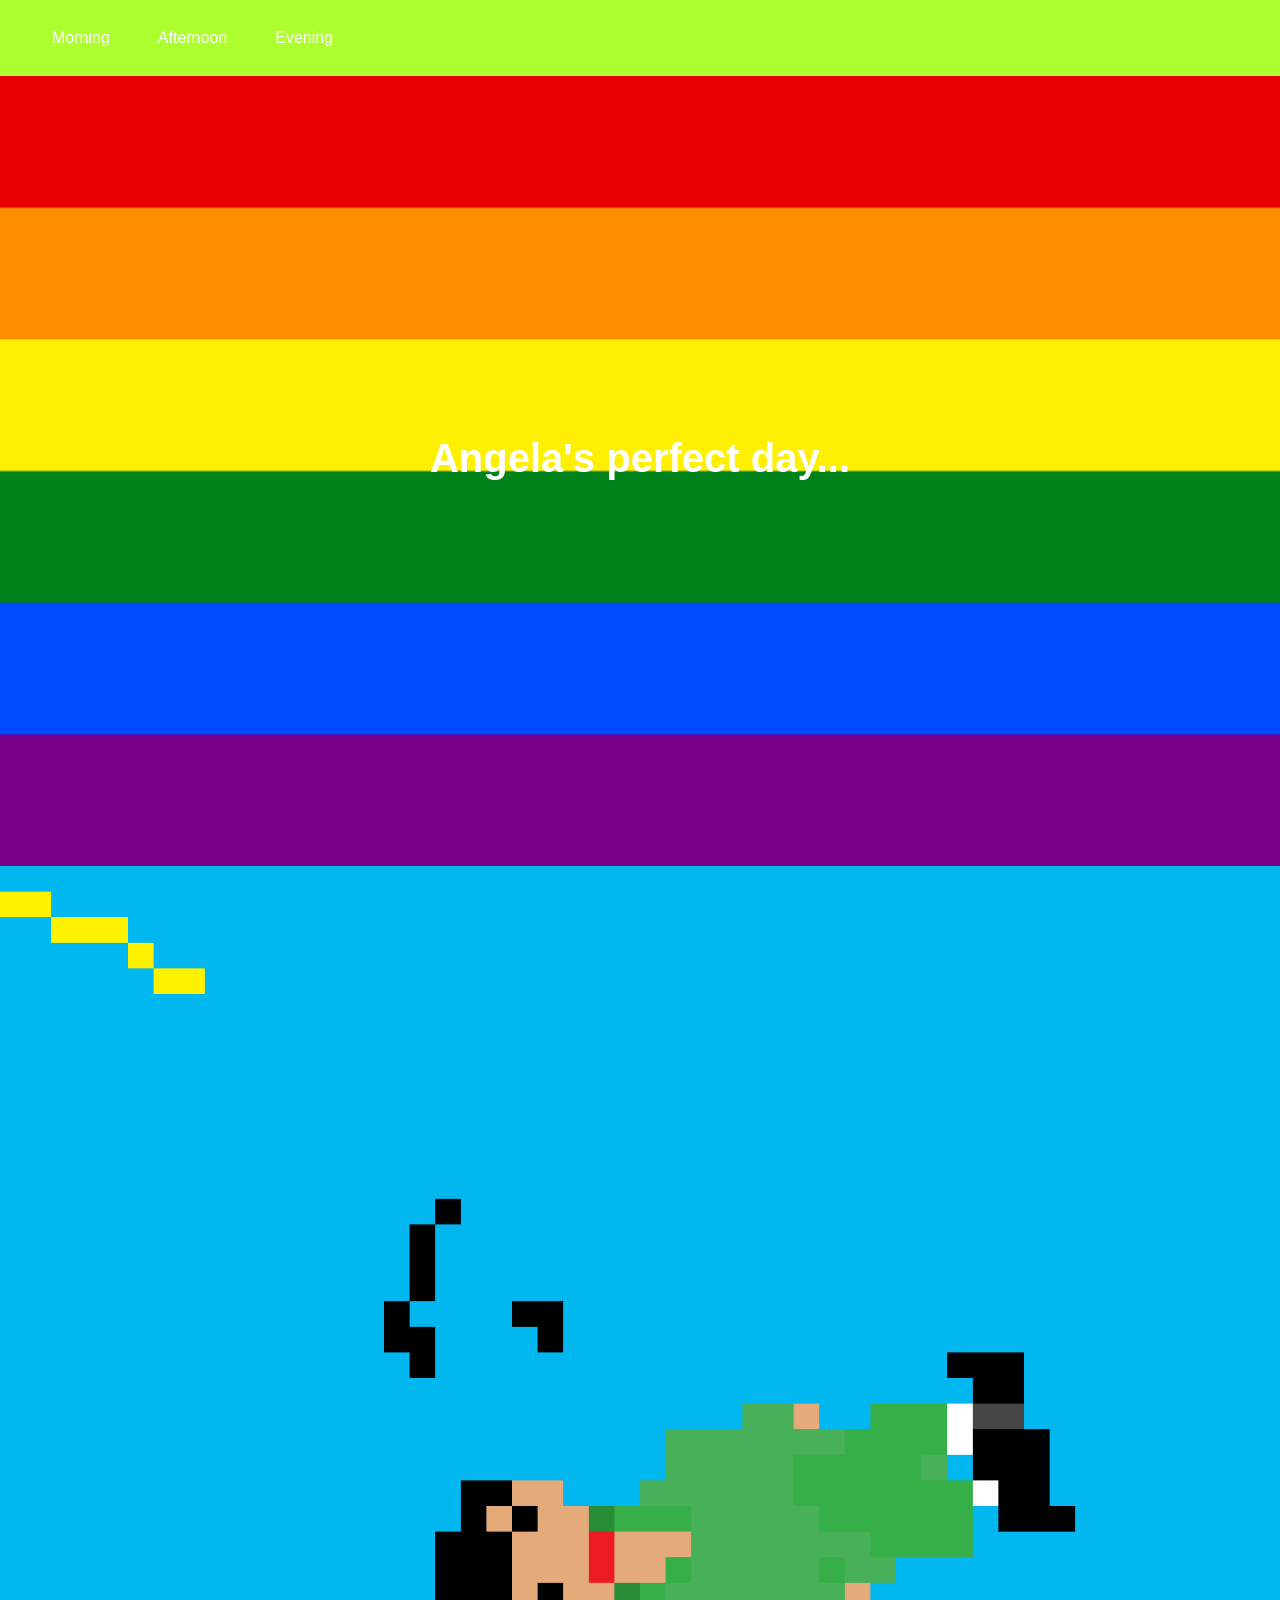
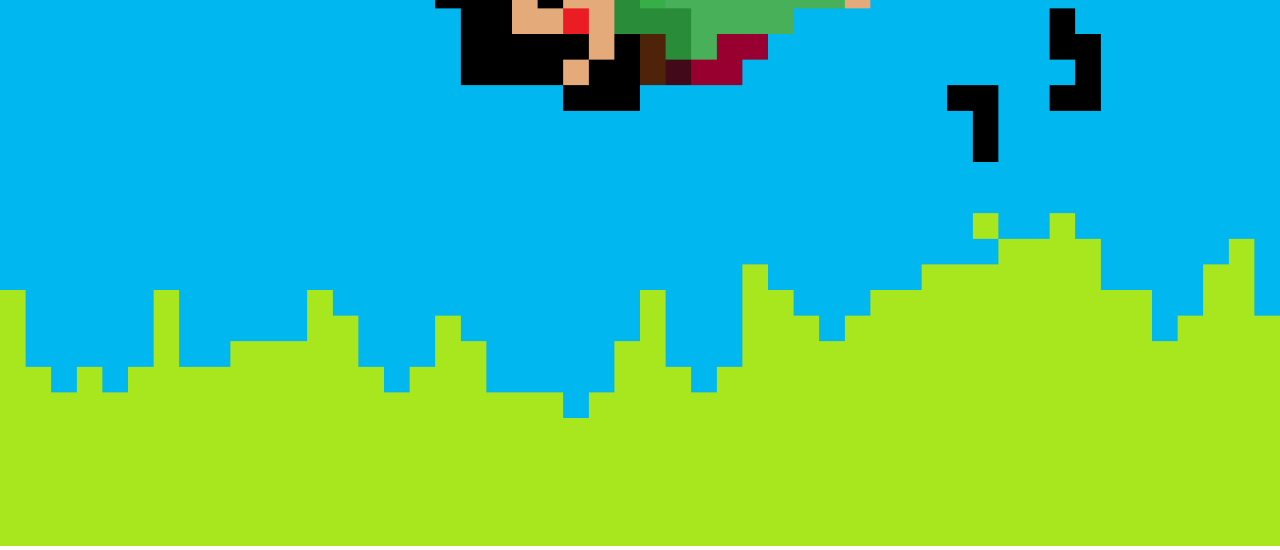
<file: ringus.html>
<!DOCTYPE html>
<html>
    <head>
        <link rel="stylesheet" href="style.css"/>
        <link rel="icon" type="image/x-icon" href="">
        <meta name="viewport" content="width=device-width, initial-scale=1">
    </head>
<body>
    <header class="header">
        <div class="nav-container">
    <nav class="nav-links">
        <div class="morning-tab"> <!-- temp stuff for now -->
        <button onclick="window.location.href='morning.html';" class="morning-button">Morning</button>
        <button onclick="window.location.href='afternoon.html';" class="morning-button">Afternoon</button>
       <button onclick="window.location.href='evening.html';" class="morning-button">Evening</button>
        <style>
            .header {
                background-color:greenyellow;
                position: sticky;
                top: 0;
                left: 0;
                z-index: 1000;                  /* Keeps header above all other content */
                display: flex;
                justify-content: space-between;
                align-items: center;
                padding: 15px 30px;
            }
            .morning-button {
                background-color:transparent; /* Green */
                border: none;
                color: white;
                padding: 10px 20px;
                text-align: center;
                text-decoration: none;
                display: inline-block;
                font-size: 16px;
                margin: 4px 2px;
                cursor: pointer;
            }
            .morning-button:hover {
                background-color: #84eb44;
                color: white;
                border: 5px;
                border-radius: 2px;
            }
        </style>
      
    </div>
    </nav>
       
    </header>
<div class="overlay-container">
    <img src="images/Gay_Pride_Flag.svg.png" alt="yo reflection fr" class="edge-image">
    <h1 class="overlay-text">Angela's perfect day...</h1>


</div>

<img src="images/pixil-gif-drawing.gif" alt="me flying" class="flying">
<style>
        body {
            margin: 0;
            padding: 0;
            width: 100%;
            height: 100%;
            overflow-x: hidden; /* Prevents unwanted horizontal scrolling */
        }
        .overlay-container {
             position: relative;
  text-align: center;
        }
 
        /* Step 2: Make the image stretch edge-to-edge */
        .edge-image {  
            width: 100%;
            height: auto;       /* Maintains aspect ratio */
            display:block;
            position:relative; 
              z-index: -1;/* Removes extra whitespace at the bottom */
        }
        .overlay-text {
            font-size: 40px;
            text-align: center;
            font-family:Verdana, Geneva, Tahoma, sans-serif;
            color:white;
            position: absolute;
            top: 45%;
            left: 50%;
            transform: translate(-50%, -50%);
            z-index: 1;
       }
      .flying {
        width: 100%
      }
           </style>
</body>
</html>
</file>
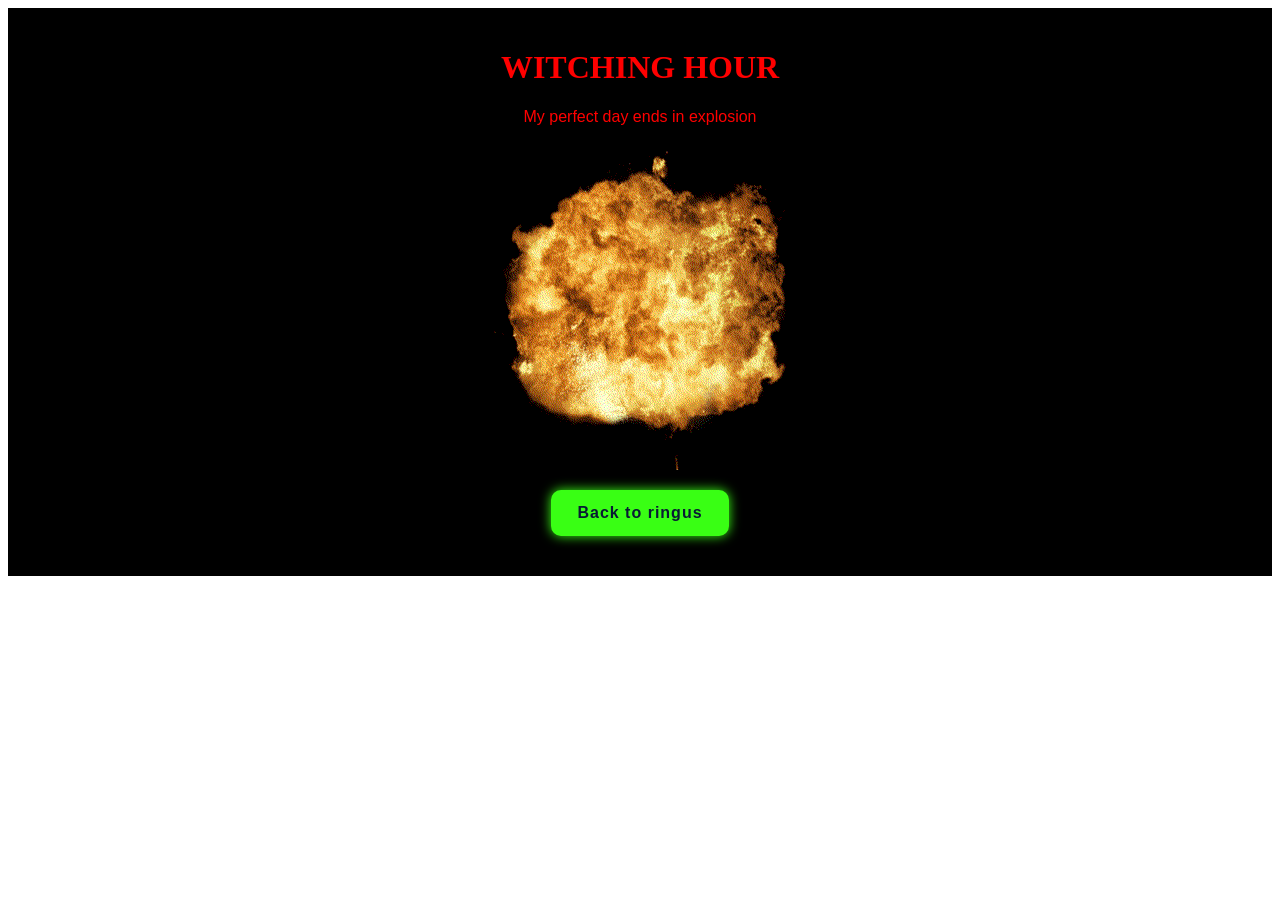
<file: witching hour.html>
<html>
    <head>
<link rel="icon" type="image/png" href="images/icon.png">
    </head>
    <body>
        <header>

        </header>
        <div style="width:100%; background-color: black; text-align: center; padding: 20px 0 40px;">
        <h1 style="font-family: fantasy; color: red;">WITCHING HOUR</h1>
        <p style="color: red; font-family:'Lucida Sans', 'Lucida Sans Regular', 'Lucida Grande', 'Lucida Sans Unicode', Geneva, Verdana, sans-serif;">My perfect day ends in explosion</p>
        <img src="images/boom.gif" style="display:block; margin: 0 auto;">

        <a href="index.html" style="
            display: inline-block;
            margin-top: 20px;
            padding: 12px 24px;
            background-color: #39ff14;
            color: #081b34;
            text-decoration: none;
            border: 2px solid #39ff14;
            border-radius: 10px;
            font-family: 'Segoe UI', Tahoma, Geneva, Verdana, sans-serif;
            font-weight: bold;
            letter-spacing: 1px;
            box-shadow: 0 0 12px #39ff14;
        ">Back to ringus</a>
</div>
    </body>
    </html>
</file>
<file: style.css>
morning-button {
background-color: transparent; /* Primary blue background */
  color: #ffffff;            /* White text */
  padding: 12px 24px;        /* 12px top/bottom, 24px left/right */
  border: none;              /* Removes default gray border */
  border-radius: 6px;        /* Softens the sharp corners */
  
}
</file>
